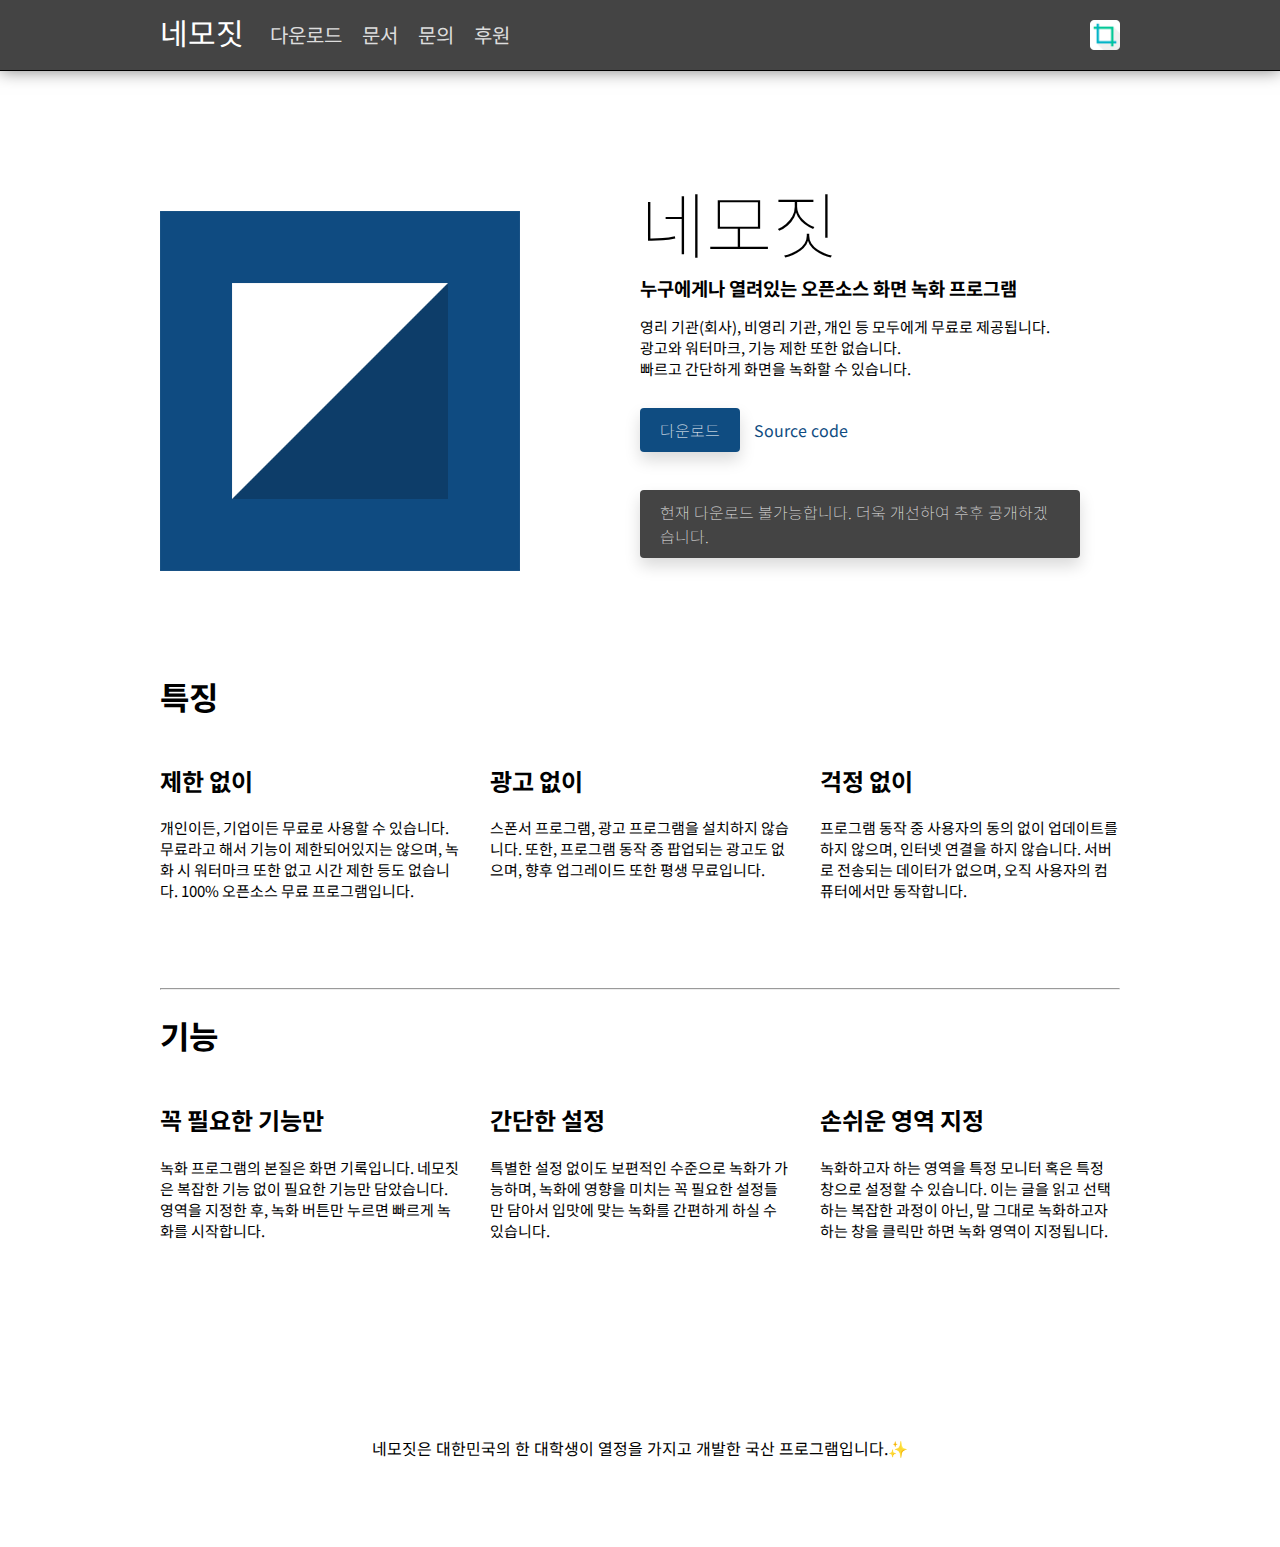
<file: index.html>
<!doctype html>
<html>

<head>
    <meta charset="UTF-8">
    <title>네모짓</title>
    <link rel="stylesheet" type="text/css" href="style.css">
    <link href="https://fonts.googleapis.com/css?family=Noto+Sans+KR:300&display=swap&subset=korean" rel="stylesheet">
    <meta name="viewport" content="width=device-width, initial-scale=1.0, user-scalable=no, maximum-scale=1.0, minimum-scale=1.0">

    <meta content="yes" name="apple-mobile-web-app-capable" />
    <meta content="minimum-scale=1.0, width=device-width, maximum-scale=1, user-scalable=no" name="viewport" />

    <link rel="shortcut icon" href="icon2.ico" type="image/x-icon">
    <link rel="icon" href="icon2.ico" type="image/x-icon">
    <link rel="apple-touch-icon-precomposed" href="icon2.ico" type="image/x-icon">


    <meta name="twitter:card" content="summary">

    <script type="application/ld+json">
        {
            "@context": "http://schema.org",
            "@type": "SoftwareApplication",
            "name": "네모짓",
            "image": "image.png",
            "url": "https://nemojit.github.io/",
            "author": {
                "@type": "Person",
                "name": "YUSA"
            },
            "applicationCategory": "screen recorder",
            "operatingSystem": "Windows 10",
            "requirements": ".NET Framework 4.7"
        }

    </script>

    <meta name="keywords" content="네모짓, 녹화 프로그램, 화면 녹화 프로그램, 스크린 녹화 프로그램">
    <meta name="description" content="네모짓: 누구에게나 열려있는 오픈소스 화면 녹화 프로그램">

    <meta property="og:locale" content="ko_KR">
    <meta property="og:type" content="website">
    <meta property="og:url" content="https://nemojit.github.io">
    <meta property="og:site_name" content="네모짓">
    <meta property="og:title" content="네모짓: 누구에게나 열려있는 오픈소스 화면 녹화 프로그램">
    <meta property="og:description" content="너무나 쉬운 화면 녹화 프로그램 '네모짓' 공식 사이트입니다.">
    <meta property="og:image" content="image.png">
    <meta property="og:image:width" content="250">
    <meta property="og:image:height" content="250">

    <script src="https://code.jquery.com/jquery-3.4.1.min.js"></script>
    <script type="text/javascript">
        $(document).ready(function() {
            $(".navbar .hidden").hide();
            $(".navbar .open").click(function(e) {
                $("ul", this).slideToggle(200);
            });
        });

    </script>
    <script type="text/javascript">
        $(function() {
            $(document).scroll(function(e) {
                $(".navbar .hidden").slideUp(200);
            });
        });

    </script>

    <meta name="google-site-verification" content="x1EiiElgThJKJhBb7NJFz5llu4RBOBnoAMewsVyi0Ak" />

    <!-- Global site tag (gtag.js) - Google Analytics -->
    <script async src="https://www.googletagmanager.com/gtag/js?id=UA-165840974-2"></script>
    <script>
        window.dataLayer = window.dataLayer || [];

        function gtag() {
            dataLayer.push(arguments);
        }
        gtag('js', new Date());
        gtag('config', 'UA-165840974-2');
    </script>
    
    <script data-ad-client="ca-pub-8300508428952123" async src="https://pagead2.googlesyndication.com/pagead/js/adsbygoogle.js"></script>
    
</head>

<body>
    <nav class="navbar">
        <div class="navContainer">
            <home><a href="https://nemojit.github.io">네모짓</a></home>
            <home class="other" style="float: right; margin-top: 5px;"><a href="https://tflow.co.kr" target="_blank"><img src="images/whitecapture.png" width="30px;"></a></home>
            <ul class="list">
                <li><a href="https://software.naver.com/software/summary.nhn?softwareId=GWS_003389" onclick="gtag('event', '네모짓', {'event_category': '다운로드'});">다운로드</a></li>
                <li class="open"><a href="javascript:">문서</a>
                    <ul class="hidden">
                        <li class="item"><a href="https://nemojit.github.io/documents">사용 설명</a></li>
                        <li class="item"><a href="https://nemojit.github.io/fix">문제 해결</a></li>
                        <li class="item"><a href="https://nemojit.github.io/faq">자주 묻는 질문</a></li>
                        <li class="item"><a href="https://nemojit.github.io/history">업데이트 내역</a></li>
                    </ul>
                </li>
                <li><a href="https://nemojit.github.io/contact">문의</a></li>
                <li><a href="https://nemojit.github.io/donate">후원</a></li>
            </ul>
        </div>
    </nav>
    <div class="container">
        <div class="picture">
            <img src="image.png" width="360" alt="네모짓 로고 이미지">
        </div>
        <div class="decription">
            <h1>네모짓</h1>
            <h3>누구에게나 열려있는 오픈소스 화면 녹화 프로그램</h3>
            <p>영리 기관(회사), 비영리 기관, 개인 등 모두에게 무료로 제공됩니다.<br>광고와 워터마크, 기능 제한 또한 없습니다.<br>빠르고 간단하게 화면을 녹화할 수 있습니다.</p>
            <br>
            <a href="https://software.naver.com/software/summary.nhn?softwareId=GWS_003389" class="btn" onclick="gtag('event', '네모짓', {'event_category': '다운로드'});">다운로드</a>
            <a style="background-color: #ffffff; color:#0F4C81;" href="https://github.com/korYUSA/Nemojit">Source code</a>
            <br>
            <br><br>
            <div class="check">현재 다운로드 불가능합니다. 더욱 개선하여 추후 공개하겠습니다.</div>
        </div>
        <p>&nbsp;</p>
        <p>&nbsp;</p>
        <div class="function">
            <p>&nbsp;</p>
            <h1>특징</h1>
            <br>
            <div class="row1col1">
                <h2>제한 없이</h2>
                <p>개인이든, 기업이든 무료로 사용할 수 있습니다. 무료라고 해서 기능이 제한되어있지는 않으며, 녹화 시 워터마크 또한 없고 시간 제한 등도 없습니다. 100% 오픈소스 무료 프로그램입니다.</p>
            </div>
            <div class="row1col2">
                <h2>광고 없이</h2>
                <p>스폰서 프로그램, 광고 프로그램을 설치하지 않습니다. 또한, 프로그램 동작 중 팝업되는 광고도 없으며, 향후 업그레이드 또한 평생 무료입니다.</p>
            </div>
            <div class="row1col3">
                <h2>걱정 없이</h2>
                <p>프로그램 동작 중 사용자의 동의 없이 업데이트를 하지 않으며, 인터넷 연결을 하지 않습니다. 서버로 전송되는 데이터가 없으며, 오직 사용자의 컴퓨터에서만 동작합니다.</p>
            </div>
            <p>&nbsp;</p>
            <p>&nbsp;</p>
            <hr>
            <h1>기능</h1>
            <br>
            <div class="row1col1">
                <h2>꼭 필요한 기능만</h2>
                <p>녹화 프로그램의 본질은 화면 기록입니다. 네모짓은 복잡한 기능 없이 필요한 기능만 담았습니다. 영역을 지정한 후, 녹화 버튼만 누르면 빠르게 녹화를 시작합니다.</p>
            </div>
            <div class="row1col2">
                <h2>간단한 설정</h2>
                <p>특별한 설정 없이도 보편적인 수준으로 녹화가 가능하며, 녹화에 영향을 미치는 꼭 필요한 설정들만 담아서 입맛에 맞는 녹화를 간편하게 하실 수 있습니다.</p>
            </div>
            <div class="row1col3">
                <h2>손쉬운 영역 지정</h2>
                <p>녹화하고자 하는 영역을 특정 모니터 혹은 특정 창으로 설정할 수 있습니다. 이는 글을 읽고 선택하는 복잡한 과정이 아닌, 말 그대로 녹화하고자 하는 창을 클릭만 하면 녹화 영역이 지정됩니다. </p>
            </div>
        </div>
        <p>&nbsp;</p>
        <p>&nbsp;</p>
        <p>&nbsp;</p>
        <p>&nbsp;</p>
        <p>&nbsp;</p>
        <div style="width:100%; text-align: center">
            네모짓은 대한민국의 한 대학생이 열정을 가지고 개발한 국산 프로그램입니다.✨
        </div>
        <p>&nbsp;</p>
        <p>&nbsp;</p>
    </div>
</body>

</html>
</file>
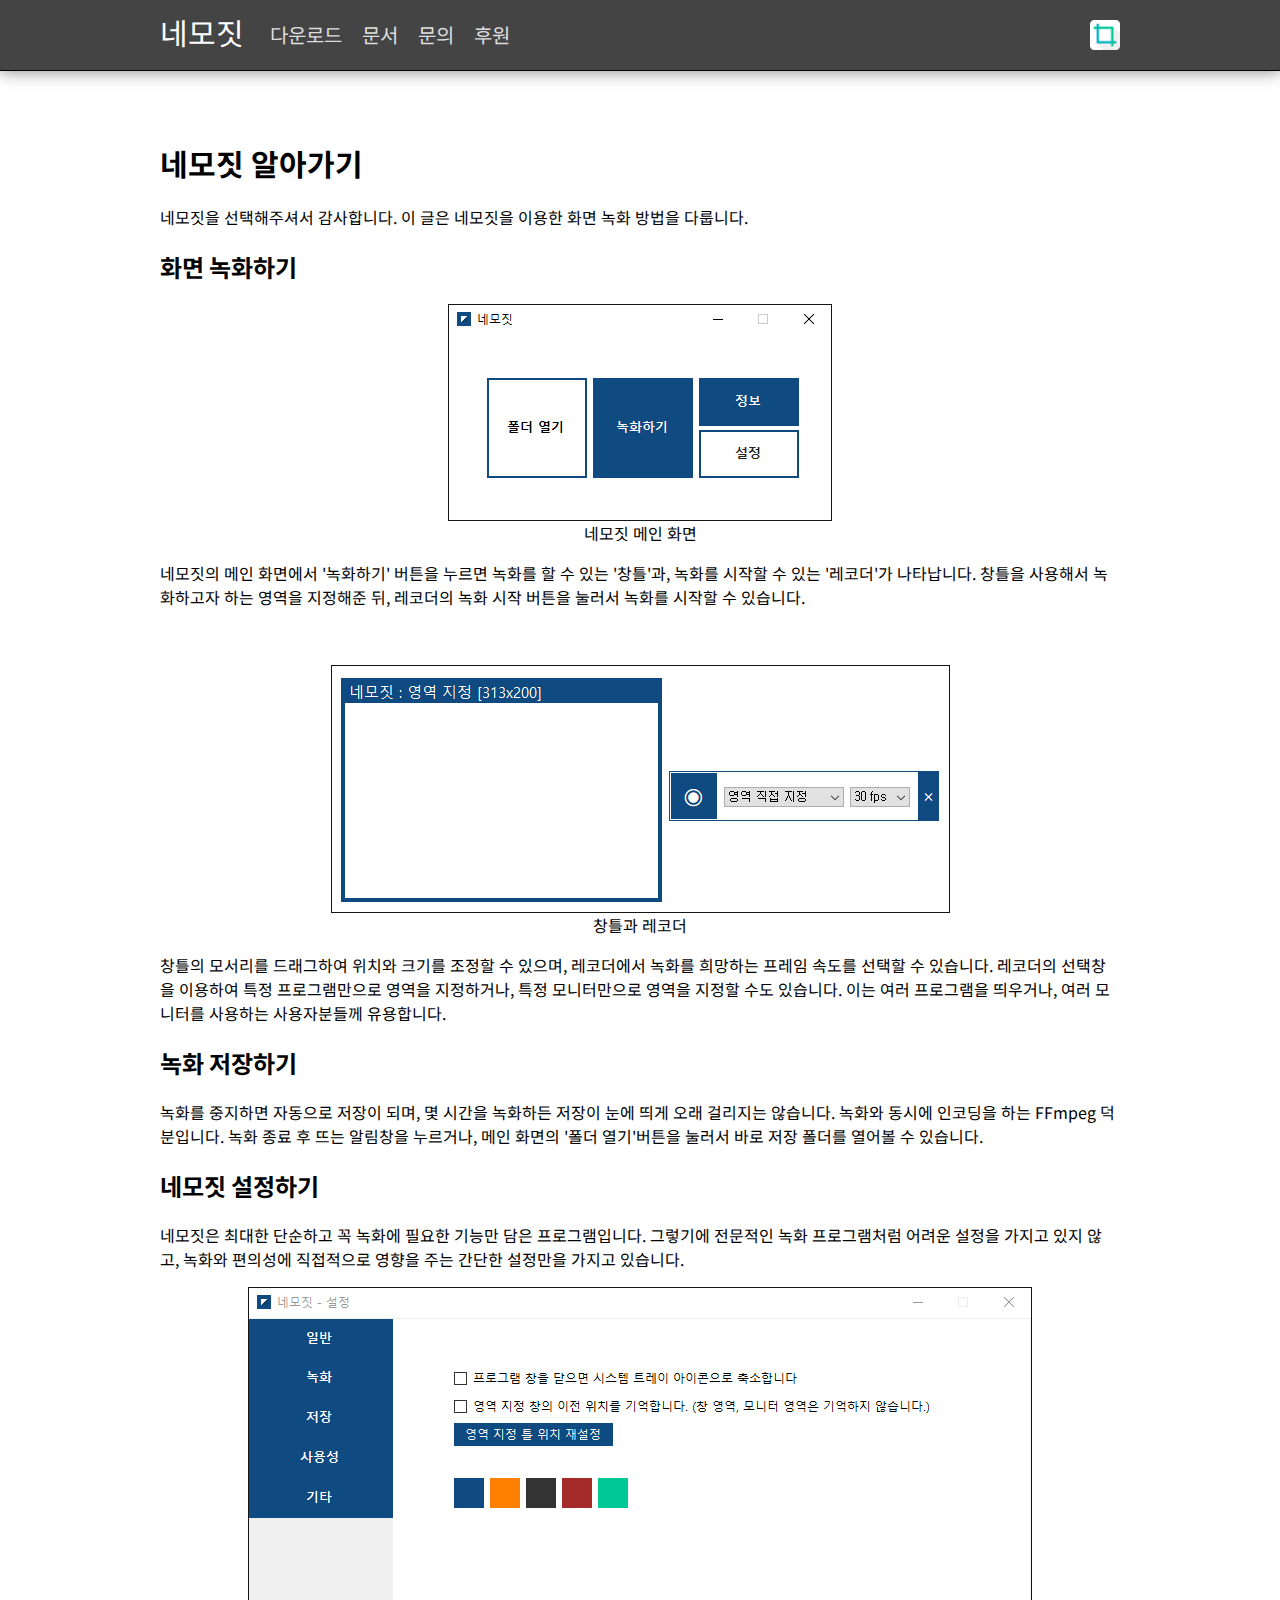
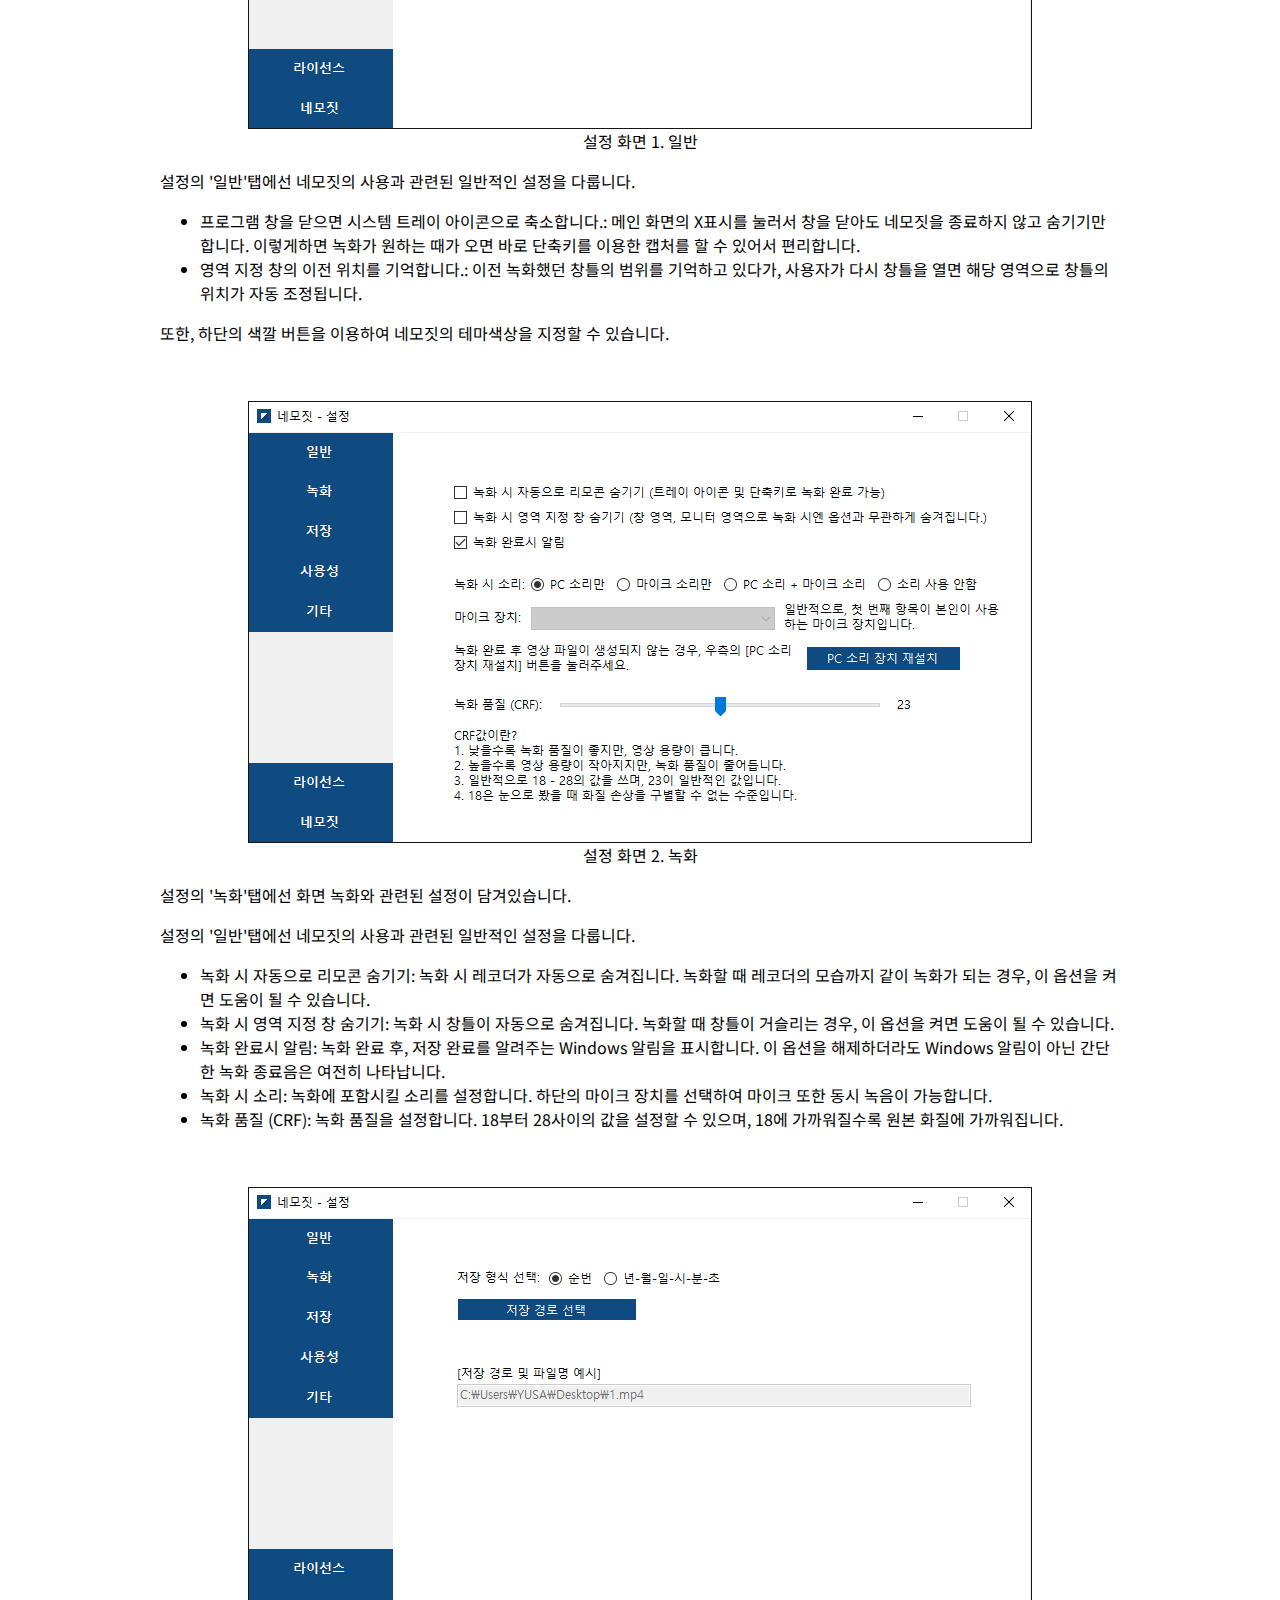
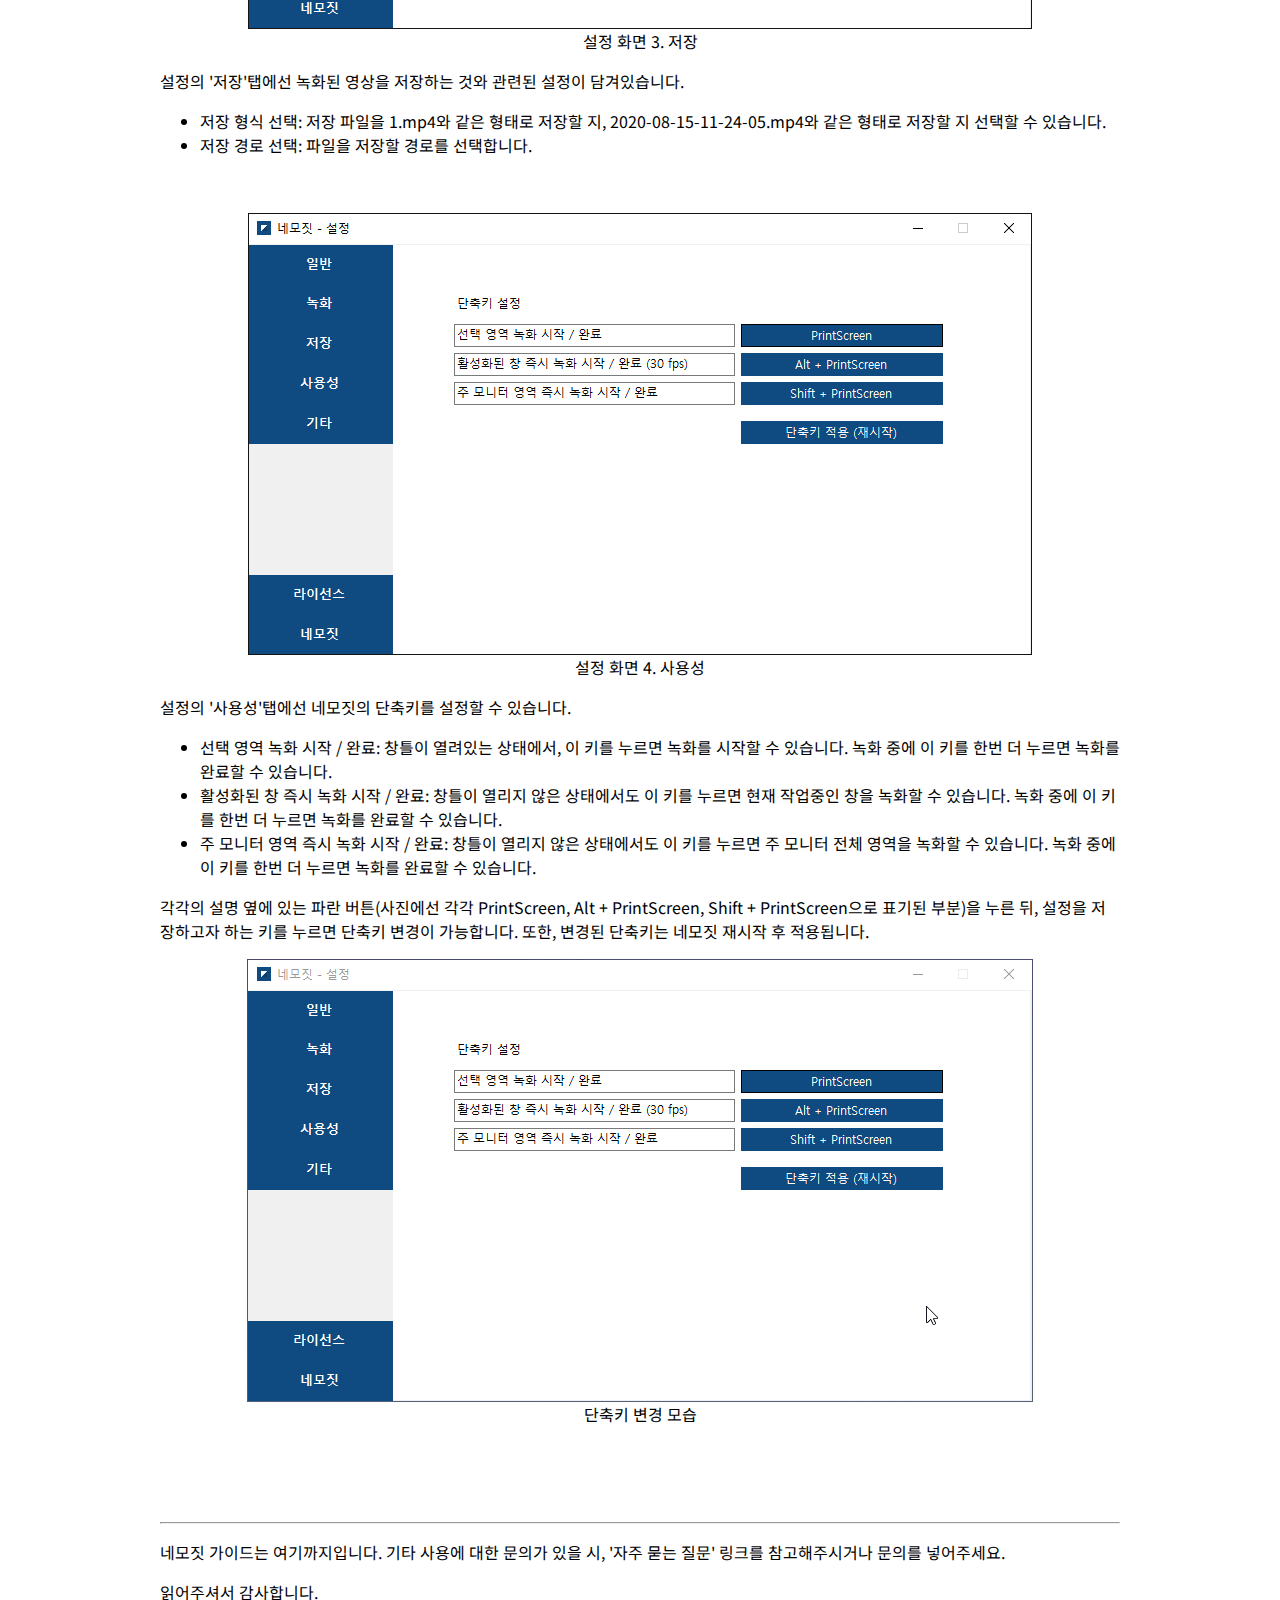
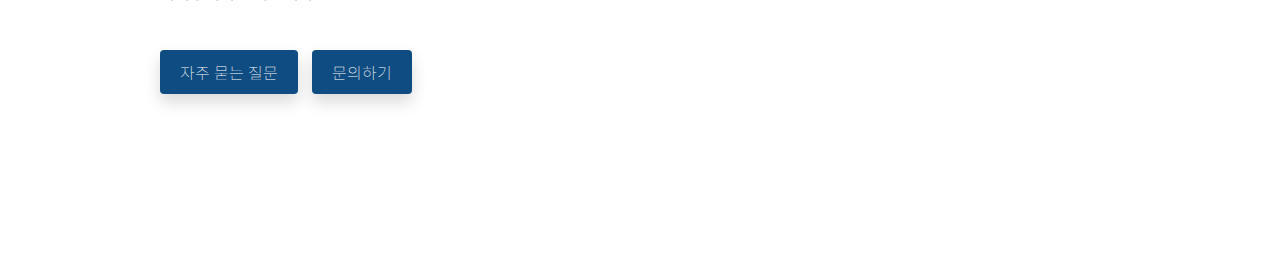
<file: documents.html>
<!doctype html>
<html>

<head>
    <meta charset="UTF-8">
    <title>네모짓</title>
    <link rel="stylesheet" type="text/css" href="style.css">
    <link href="https://fonts.googleapis.com/css?family=Noto+Sans+KR:300&display=swap&subset=korean" rel="stylesheet">
    <meta name="viewport" content="width=device-width, initial-scale=1.0, user-scalable=no, maximum-scale=1.0, minimum-scale=1.0">

    <meta content="yes" name="apple-mobile-web-app-capable" />
    <meta content="minimum-scale=1.0, width=device-width, maximum-scale=1, user-scalable=no" name="viewport" />

    <link rel="shortcut icon" href="icon2.ico" type="image/x-icon">
    <link rel="icon" href="icon2.ico" type="image/x-icon">
    <link rel="apple-touch-icon-precomposed" href="icon2.ico" type="image/x-icon">


    <meta name="twitter:card" content="summary">

    <script type="application/ld+json">
        {
            "@context": "http://schema.org",
            "@type": "SoftwareApplication",
            "name": "네모짓",
            "image": "image.png",
            "url": "https://nemojit.github.io/",
            "author": {
                "@type": "Person",
                "name": "YUSA"
            },
            "applicationCategory": "screen recorder",
            "operatingSystem": "Windows 10",
            "requirements": ".NET Framework 4.7"
        }
    </script>

    <meta name="keywords" content="네모짓, 녹화 프로그램, 화면 녹화 프로그램, 스크린 녹화 프로그램">
    <meta name="description" content="네모짓: 누구에게나 열려있는 오픈소스 화면 녹화 프로그램">

    <meta property="og:locale" content="ko_KR">
    <meta property="og:type" content="website">
    <meta property="og:url" content="https://nemojit.github.io">
    <meta property="og:site_name" content="네모짓">
    <meta property="og:title" content="네모짓: 누구에게나 열려있는 오픈소스 화면 녹화 프로그램">
    <meta property="og:description" content="너무나 쉬운 화면 녹화 프로그램 '네모짓' 공식 사이트입니다.">
    <meta property="og:image" content="image.png">
    <meta property="og:image:width" content="250">
    <meta property="og:image:height" content="250">

    <script src="https://code.jquery.com/jquery-3.4.1.min.js"></script>
    <script type="text/javascript">
        $(document).ready(function() {
            $(".navbar .hidden").hide();
            $(".navbar .open").click(function(e) {
                $("ul", this).slideToggle(200);
            });
        });
    </script>
    <script type="text/javascript">
        $(function() {
            $(document).scroll(function(e) {
                $(".navbar .hidden").slideUp(200);
            });
        });
    </script>

    <!-- Global site tag (gtag.js) - Google Analytics -->
    <script async src="https://www.googletagmanager.com/gtag/js?id=UA-165840974-2"></script>
    <script>
        window.dataLayer = window.dataLayer || [];

        function gtag() {
            dataLayer.push(arguments);
        }
        gtag('js', new Date());
        gtag('config', 'UA-165840974-2');
    </script>

    <script data-ad-client="ca-pub-8300508428952123" async src="https://pagead2.googlesyndication.com/pagead/js/adsbygoogle.js"></script>

</head>

<body>
    <nav class="navbar">
        <div class="navContainer">
            <home><a href="https://nemojit.github.io">네모짓</a></home>
            <home class="other" style="float: right; margin-top: 5px;"><a href="https://tflow.co.kr" target="_blank"><img src="images/whitecapture.png" width="30px;"></a></home>
            <ul class="list">
                <li><a href="https://software.naver.com/software/summary.nhn?softwareId=GWS_003389" onclick="gtag('event', '네모짓', {'event_category': '다운로드'});">다운로드</a></li>
                <li class="open"><a href="javascript:">문서</a>
                    <ul class="hidden">
                        <li class="item"><a href="https://nemojit.github.io/documents">사용 설명</a></li>
                        <li class="item"><a href="https://nemojit.github.io/fix">문제 해결</a></li>
                        <li class="item"><a href="https://nemojit.github.io/faq">자주 묻는 질문</a></li>
                        <li class="item"><a href="https://nemojit.github.io/history">업데이트 내역</a></li>
                    </ul>
                </li>
                <li><a href="https://nemojit.github.io/contact">문의</a></li>
                <li><a href="https://nemojit.github.io/donate">후원</a></li>
            </ul>
        </div>
    </nav>
    <article>
        <div class="docs">

            <h1 style="font-size: 30px;">네모짓 알아가기</h1>
            
            
            <script async src="https://pagead2.googlesyndication.com/pagead/js/adsbygoogle.js"></script>
            <!-- 네모짓_반응형_1 -->
            <ins class="adsbygoogle" style="display:block" data-ad-client="ca-pub-8300508428952123" data-ad-slot="7000561078" data-ad-format="horizontal" data-full-width-responsive="true"></ins>
            <script>
                (adsbygoogle = window.adsbygoogle || []).push({});
            </script>
            
            네모짓을 선택해주셔서 감사합니다. 이 글은 네모짓을 이용한 화면 녹화 방법을 다룹니다.
            <h2>화면 녹화하기</h2>
            <img src="images/Main.png" align="center" style="display: block; margin: 0px auto;">

            <p style="text-align: center;margin-top: 0px;">네모짓 메인 화면</p>
            <p>네모짓의 메인 화면에서 '녹화하기' 버튼을 누르면 녹화를 할 수 있는 '창틀'과, 녹화를 시작할 수 있는 '레코더'가 나타납니다. 창틀을 사용해서 녹화하고자 하는 영역을 지정해준 뒤, 레코더의 녹화 시작 버튼을 눌러서 녹화를 시작할 수 있습니다.</p>
            <p>&nbsp;</p>
            <img src="images/Area&Recorder.png" align="center" style="display: block; margin: 0px auto;">
            <p style="text-align: center;margin-top: 0px;">창틀과 레코더</p>
            <p>창틀의 모서리를 드래그하여 위치와 크기를 조정할 수 있으며, 레코더에서 녹화를 희망하는 프레임 속도를 선택할 수 있습니다. 레코더의 선택창을 이용하여 특정 프로그램만으로 영역을 지정하거나, 특정 모니터만으로 영역을 지정할 수도 있습니다. 이는 여러 프로그램을 띄우거나, 여러 모니터를 사용하는 사용자분들께 유용합니다.</p>
            <h2>녹화 저장하기</h2>
            <p>녹화를 중지하면 자동으로 저장이 되며, 몇 시간을 녹화하든 저장이 눈에 띄게 오래 걸리지는 않습니다. 녹화와 동시에 인코딩을 하는 FFmpeg 덕분입니다. 녹화 종료 후 뜨는 알림창을 누르거나, 메인 화면의 '폴더 열기'버튼을 눌러서 바로 저장 폴더를 열어볼 수 있습니다.</p>
            <h2>네모짓 설정하기</h2>
            <p>네모짓은 최대한 단순하고 꼭 녹화에 필요한 기능만 담은 프로그램입니다. 그렇기에 전문적인 녹화 프로그램처럼 어려운 설정을 가지고 있지 않고, 녹화와 편의성에 직접적으로 영향을 주는 간단한 설정만을 가지고 있습니다.</p>
            <img src="images/Option-General.png" align="center" style="display: block; margin: 0px auto;">
            <p style="text-align: center;margin-top: 0px;">설정 화면 1. 일반</p>
            <p>설정의 '일반'탭에선 네모짓의 사용과 관련된 일반적인 설정을 다룹니다.</p>
            <ul>
                <li>프로그램 창을 닫으면 시스템 트레이 아이콘으로 축소합니다.: 메인 화면의 X표시를 눌러서 창을 닫아도 네모짓을 종료하지 않고 숨기기만 합니다. 이렇게하면 녹화가 원하는 때가 오면 바로 단축키를 이용한 캡처를 할 수 있어서 편리합니다.</li>
                <li>영역 지정 창의 이전 위치를 기억합니다.: 이전 녹화했던 창틀의 범위를 기억하고 있다가, 사용자가 다시 창틀을 열면 해당 영역으로 창틀의 위치가 자동 조정됩니다.</li>
            </ul>
            <p>또한, 하단의 색깔 버튼을 이용하여 네모짓의 테마색상을 지정할 수 있습니다.</p>
            <p>&nbsp;</p>
            <img src="images/Option-Record.png" align="center" style="display: block; margin: 0px auto;">
            <p style="text-align: center;margin-top: 0px;">설정 화면 2. 녹화</p>
            <p>설정의 '녹화'탭에선 화면 녹화와 관련된 설정이 담겨있습니다.</p>
            <p>설정의 '일반'탭에선 네모짓의 사용과 관련된 일반적인 설정을 다룹니다.</p>
            <ul>
                <li>녹화 시 자동으로 리모콘 숨기기: 녹화 시 레코더가 자동으로 숨겨집니다. 녹화할 때 레코더의 모습까지 같이 녹화가 되는 경우, 이 옵션을 켜면 도움이 될 수 있습니다.</li>
                <li>녹화 시 영역 지정 창 숨기기: 녹화 시 창틀이 자동으로 숨겨집니다. 녹화할 때 창틀이 거슬리는 경우, 이 옵션을 켜면 도움이 될 수 있습니다.</li>
                <li>녹화 완료시 알림: 녹화 완료 후, 저장 완료를 알려주는 Windows 알림을 표시합니다. 이 옵션을 해제하더라도 Windows 알림이 아닌 간단한 녹화 종료음은 여전히 나타납니다.</li>
                <li>녹화 시 소리: 녹화에 포함시킬 소리를 설정합니다. 하단의 마이크 장치를 선택하여 마이크 또한 동시 녹음이 가능합니다.</li>
                <li>녹화 품질 (CRF): 녹화 품질을 설정합니다. 18부터 28사이의 값을 설정할 수 있으며, 18에 가까워질수록 원본 화질에 가까워집니다.</li>
            </ul>
            <p>&nbsp;</p>
            <img src="images/Option-Save.png" align="center" style="display: block; margin: 0px auto;">
            <p style="text-align: center;margin-top: 0px;">설정 화면 3. 저장</p>
            <p>설정의 '저장'탭에선 녹화된 영상을 저장하는 것와 관련된 설정이 담겨있습니다.</p>
            <ul>
                <li>저장 형식 선택: 저장 파일을 1.mp4와 같은 형태로 저장할 지, 2020-08-15-11-24-05.mp4와 같은 형태로 저장할 지 선택할 수 있습니다.</li>
                <li>저장 경로 선택: 파일을 저장할 경로를 선택합니다.</li>
            </ul>
            <p>&nbsp;</p>
            <img src="images/Option-Shortcut.png" align="center" style="display: block; margin: 0px auto;">
            <p style="text-align: center;margin-top: 0px;">설정 화면 4. 사용성</p>
            <p>설정의 '사용성'탭에선 네모짓의 단축키를 설정할 수 있습니다.</p>
            <ul>
                <li>선택 영역 녹화 시작 / 완료: 창틀이 열려있는 상태에서, 이 키를 누르면 녹화를 시작할 수 있습니다. 녹화 중에 이 키를 한번 더 누르면 녹화를 완료할 수 있습니다.</li>
                <li>활성화된 창 즉시 녹화 시작 / 완료: 창틀이 열리지 않은 상태에서도 이 키를 누르면 현재 작업중인 창을 녹화할 수 있습니다. 녹화 중에 이 키를 한번 더 누르면 녹화를 완료할 수 있습니다.</li>
                <li>주 모니터 영역 즉시 녹화 시작 / 완료: 창틀이 열리지 않은 상태에서도 이 키를 누르면 주 모니터 전체 영역을 녹화할 수 있습니다. 녹화 중에 이 키를 한번 더 누르면 녹화를 완료할 수 있습니다.</li>
            </ul>
            <p>각각의 설명 옆에 있는 파란 버튼(사진에선 각각 PrintScreen, Alt + PrintScreen, Shift + PrintScreen으로 표기된 부분)을 누른 뒤, 설정을 저장하고자 하는 키를 누르면 단축키 변경이 가능합니다. 또한, 변경된 단축키는 네모짓 재시작 후 적용됩니다.</p>
            <img src="images/ChangeShortcut.gif" align="center" style="display: block; margin: 0px auto;">
            <p style="text-align: center;margin-top: 0px;">단축키 변경 모습</p>
            <p>&nbsp;</p>
            <p>&nbsp;</p>
            <hr>
            <p>네모짓 가이드는 여기까지입니다. 기타 사용에 대한 문의가 있을 시, '자주 묻는 질문' 링크를 참고해주시거나 문의를 넣어주세요.</p>
            <p>읽어주셔서 감사합니다.</p>
            <p>&nbsp;</p>
            <a href="https://nemojit.github.io/faq" class="btn">자주 묻는 질문</a>
            <a href="https://nemojit.github.io/contact" class="btn">문의하기</a>
            <p>&nbsp;</p>
            <p>&nbsp;</p>
            <script async src="https://pagead2.googlesyndication.com/pagead/js/adsbygoogle.js"></script>
            <!-- 네모짓_반응형_1 -->
            <ins class="adsbygoogle"
            style="display:block"
            data-ad-client="ca-pub-8300508428952123"
            data-ad-slot="7000561078"
            data-ad-format="auto"
            data-full-width-responsive="true"></ins>
            <script>
            (adsbygoogle = window.adsbygoogle || []).push({});
            </script>
        </div>
    </article>
</body></html>
</file>
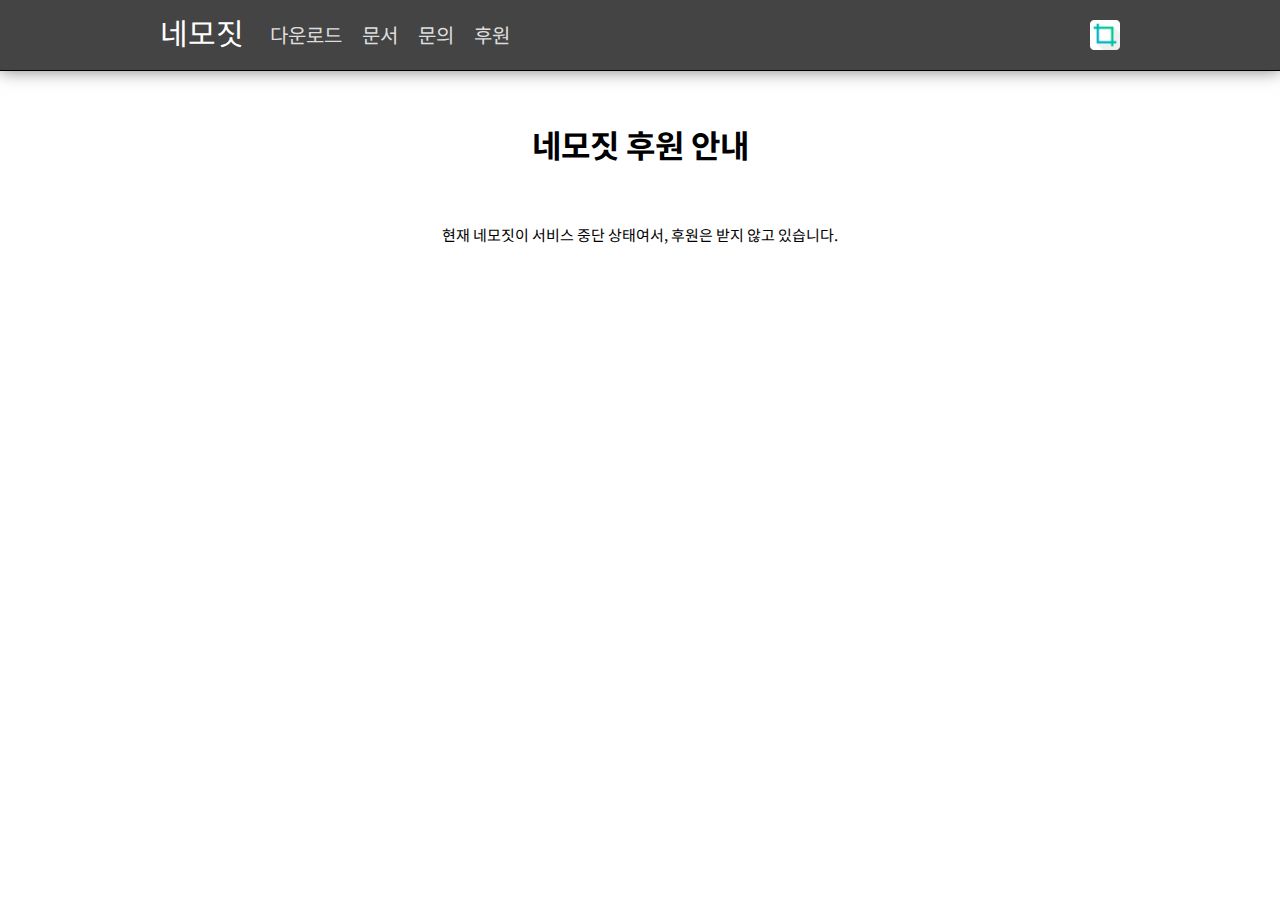
<file: donate.html>
<!doctype html>
<html>

<head>
    <meta charset="UTF-8">
    <title>네모짓</title>
    <link rel="stylesheet" type="text/css" href="style.css">
    <link href="https://fonts.googleapis.com/css?family=Noto+Sans+KR:300&display=swap&subset=korean" rel="stylesheet">
    <meta name="viewport" content="width=device-width, initial-scale=1.0, user-scalable=no, maximum-scale=1.0, minimum-scale=1.0">

    <meta content="yes" name="apple-mobile-web-app-capable" />
    <meta content="minimum-scale=1.0, width=device-width, maximum-scale=1, user-scalable=no" name="viewport" />

    <link rel="shortcut icon" href="icon2.ico" type="image/x-icon">
    <link rel="icon" href="icon2.ico" type="image/x-icon">
    <link rel="apple-touch-icon-precomposed" href="icon2.ico" type="image/x-icon">


    <meta name="twitter:card" content="summary">

    <script type="application/ld+json">
        {
            "@context": "http://schema.org",
            "@type": "SoftwareApplication",
            "name": "네모짓",
            "image": "image.png",
            "url": "https://nemojit.github.io/",
            "author": {
                "@type": "Person",
                "name": "YUSA"
            },
            "applicationCategory": "screen recorder",
            "operatingSystem": "Windows 10",
            "requirements": ".NET Framework 4.7"
        }

    </script>

    <meta name="keywords" content="네모짓, 녹화 프로그램, 화면 녹화 프로그램, 스크린 녹화 프로그램">
    <meta name="description" content="네모짓: 누구에게나 열려있는 오픈소스 화면 녹화 프로그램">

    <meta property="og:locale" content="ko_KR">
    <meta property="og:type" content="website">
    <meta property="og:url" content="https://nemojit.github.io">
    <meta property="og:site_name" content="네모짓">
    <meta property="og:title" content="네모짓: 누구에게나 열려있는 오픈소스 화면 녹화 프로그램">
    <meta property="og:description" content="너무나 쉬운 화면 녹화 프로그램 '네모짓' 공식 사이트입니다.">
    <meta property="og:image" content="image.png">
    <meta property="og:image:width" content="250">
    <meta property="og:image:height" content="250">

    <script src="https://code.jquery.com/jquery-3.4.1.min.js"></script>
    <script type="text/javascript">
        $(document).ready(function() {
            $(".navbar .hidden").hide();
            $(".navbar .open").click(function(e) {
                $("ul", this).slideToggle(200);
            });
        });

    </script>
    <script type="text/javascript">
        $(function() {
            $(document).scroll(function(e) {
                $(".navbar .hidden").slideUp(200);
            });
        });

    </script>
    
    <!-- Global site tag (gtag.js) - Google Analytics -->
    <script async src="https://www.googletagmanager.com/gtag/js?id=UA-165840974-2"></script>
    <script>
        window.dataLayer = window.dataLayer || [];

        function gtag() {
            dataLayer.push(arguments);
        }
        gtag('js', new Date());
        gtag('config', 'UA-165840974-2');
    </script>
    <script data-ad-client="ca-pub-8300508428952123" async src="https://pagead2.googlesyndication.com/pagead/js/adsbygoogle.js"></script>
</head>

<body>
    <nav class="navbar">
        <div class="navContainer">
            <home><a href="https://nemojit.github.io">네모짓</a></home>
            <home class="other" style="float: right; margin-top: 5px;"><a href="https://tflow.co.kr" target="_blank"><img src="images/whitecapture.png" width="30px;"></a></home>
            <ul class="list">
                <li><a href="https://software.naver.com/software/summary.nhn?softwareId=GWS_003389" onclick="gtag('event', '네모짓', {'event_category': '다운로드'});">다운로드</a></li>
                <li class="open"><a href="javascript:">문서</a>
                    <ul class="hidden">
                        <li class="item"><a href="https://nemojit.github.io/documents">사용 설명</a></li>
                        <li class="item"><a href="https://nemojit.github.io/fix">문제 해결</a></li>
                        <li class="item"><a href="https://nemojit.github.io/faq">자주 묻는 질문</a></li>
                        <li class="item"><a href="https://nemojit.github.io/history">업데이트 내역</a></li>
                    </ul>
                </li>
                <li><a href="https://nemojit.github.io/contact">문의</a></li>
                <li><a href="https://nemojit.github.io/donate">후원</a></li>
            </ul>
        </div>
    </nav>
    <div class="container">

        <h1 style="text-align: center;">네모짓 후원 안내</h1>
        <p>&nbsp;</p>
        <p style="text-align: center;">현재 네모짓이 서비스 중단 상태여서, 후원은 받지 않고 있습니다.</p>
    </div>
</body>

</html>
</file>
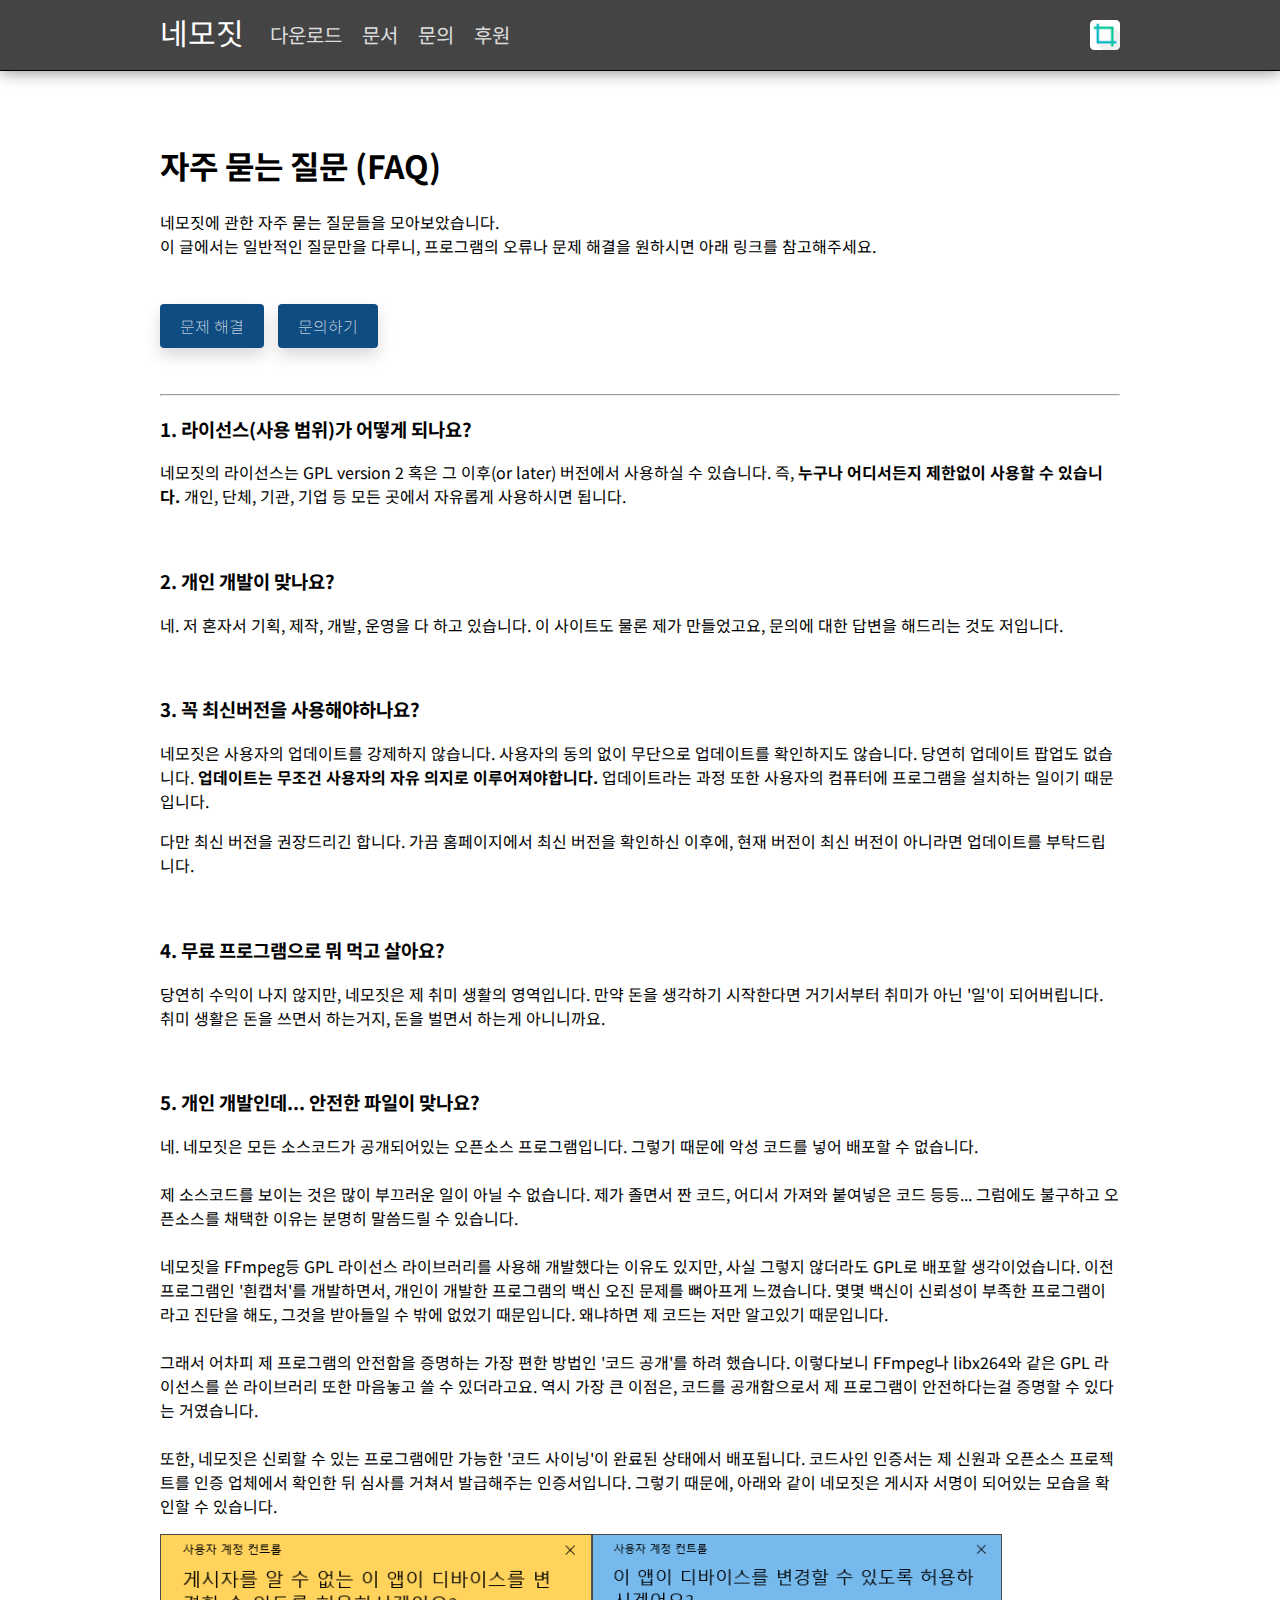
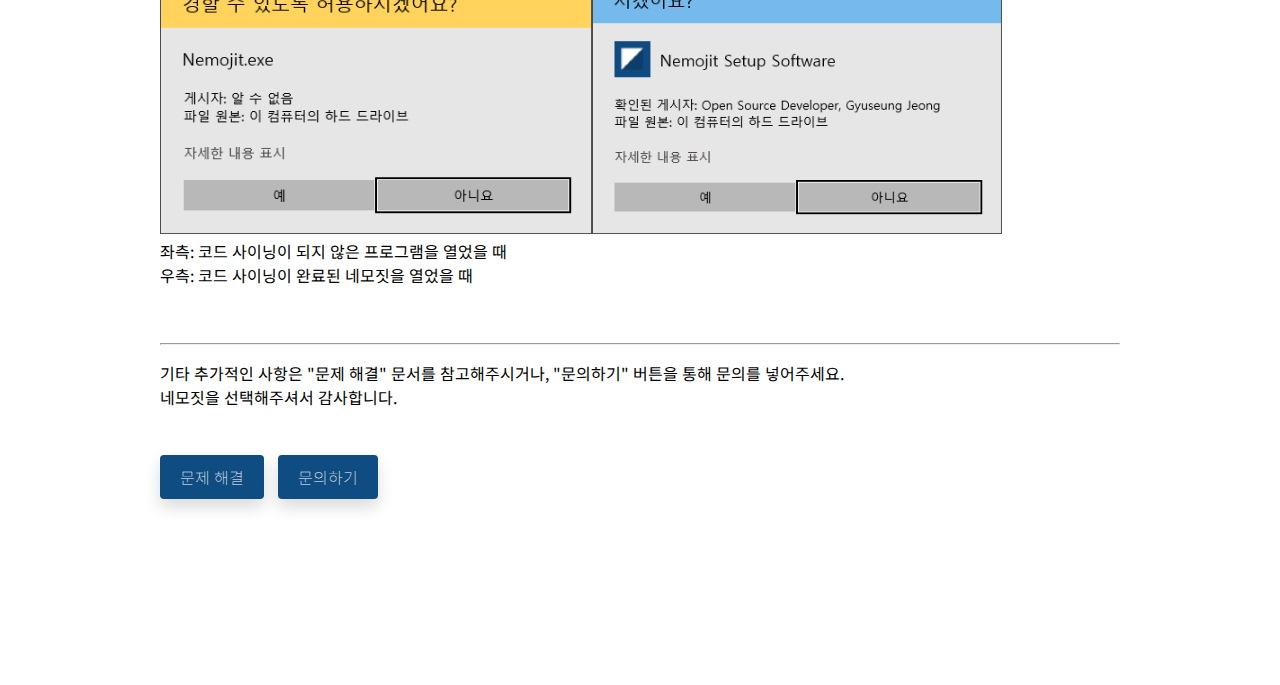
<file: faq.html>
<!doctype html>
<html>

<head>
    <meta charset="UTF-8">
    <title>네모짓</title>
    <link rel="stylesheet" type="text/css" href="style.css">
    <link href="https://fonts.googleapis.com/css?family=Noto+Sans+KR:300&display=swap&subset=korean" rel="stylesheet">
    <meta name="viewport" content="width=device-width, initial-scale=1.0, user-scalable=no, maximum-scale=1.0, minimum-scale=1.0">

    <meta content="yes" name="apple-mobile-web-app-capable" />
    <meta content="minimum-scale=1.0, width=device-width, maximum-scale=1, user-scalable=no" name="viewport" />

    <link rel="shortcut icon" href="icon2.ico" type="image/x-icon">
    <link rel="icon" href="icon2.ico" type="image/x-icon">
    <link rel="apple-touch-icon-precomposed" href="icon2.ico" type="image/x-icon">


    <meta name="twitter:card" content="summary">

    <script type="application/ld+json">
        {
            "@context": "http://schema.org",
            "@type": "SoftwareApplication",
            "name": "네모짓",
            "image": "image.png",
            "url": "https://nemojit.github.io/",
            "author": {
                "@type": "Person",
                "name": "YUSA"
            },
            "applicationCategory": "screen recorder",
            "operatingSystem": "Windows 10",
            "requirements": ".NET Framework 4.7"
        }
    </script>

    <meta name="keywords" content="네모짓, 녹화 프로그램, 화면 녹화 프로그램, 스크린 녹화 프로그램">
    <meta name="description" content="네모짓: 누구에게나 열려있는 오픈소스 화면 녹화 프로그램">

    <meta property="og:locale" content="ko_KR">
    <meta property="og:type" content="website">
    <meta property="og:url" content="https://nemojit.github.io">
    <meta property="og:site_name" content="네모짓">
    <meta property="og:title" content="네모짓: 누구에게나 열려있는 오픈소스 화면 녹화 프로그램">
    <meta property="og:description" content="너무나 쉬운 화면 녹화 프로그램 '네모짓' 공식 사이트입니다.">
    <meta property="og:image" content="image.png">
    <meta property="og:image:width" content="250">
    <meta property="og:image:height" content="250">

    <script src="https://code.jquery.com/jquery-3.4.1.min.js"></script>
    <script type="text/javascript">
        $(document).ready(function() {
            $(".navbar .hidden").hide();
            $(".navbar .open").click(function(e) {
                $("ul", this).slideToggle(200);
            });
        });
    </script>
    <script type="text/javascript">
        $(function() {
            $(document).scroll(function(e) {
                $(".navbar .hidden").slideUp(200);
            });
        });
    </script>

    <!-- Global site tag (gtag.js) - Google Analytics -->
    <script async src="https://www.googletagmanager.com/gtag/js?id=UA-165840974-2"></script>
    <script>
        window.dataLayer = window.dataLayer || [];

        function gtag() {
            dataLayer.push(arguments);
        }
        gtag('js', new Date());
        gtag('config', 'UA-165840974-2');
    </script>

    <script data-ad-client="ca-pub-8300508428952123" async src="https://pagead2.googlesyndication.com/pagead/js/adsbygoogle.js"></script>


</head>

<body>
    <nav class="navbar">
        <div class="navContainer">
            <home><a href="https://nemojit.github.io">네모짓</a></home>
            <home class="other" style="float: right; margin-top: 5px;"><a href="https://tflow.co.kr" target="_blank"><img src="images/whitecapture.png" width="30px;"></a></home>
            <ul class="list">
                <li><a href="https://software.naver.com/software/summary.nhn?softwareId=GWS_003389" onclick="gtag('event', '네모짓', {'event_category': '다운로드'});">다운로드</a></li>
                <li class="open"><a href="javascript:">문서</a>
                    <ul class="hidden">
                        <li class="item"><a href="https://nemojit.github.io/documents">사용 설명</a></li>
                        <li class="item"><a href="https://nemojit.github.io/fix">문제 해결</a></li>
                        <li class="item"><a href="https://nemojit.github.io/faq">자주 묻는 질문</a></li>
                        <li class="item"><a href="https://nemojit.github.io/history">업데이트 내역</a></li>
                    </ul>
                </li>
                <li><a href="https://nemojit.github.io/contact">문의</a></li>
                <li><a href="https://nemojit.github.io/donate">후원</a></li>
            </ul>
        </div>
    </nav>
    <div class="docs">
        

        <h1>자주 묻는 질문 (FAQ)</h1>
        <script async src="https://pagead2.googlesyndication.com/pagead/js/adsbygoogle.js"></script>
        <!-- 네모짓_반응형_1 -->
        <ins class="adsbygoogle" style="display:block" data-ad-client="ca-pub-8300508428952123" data-ad-slot="7000561078" data-ad-format="horizontal" data-full-width-responsive="true"></ins>
        <script>
            (adsbygoogle = window.adsbygoogle || []).push({});
        </script>
        <p>네모짓에 관한 자주 묻는 질문들을 모아보았습니다.<br>이 글에서는 일반적인 질문만을 다루니, 프로그램의 오류나 문제 해결을 원하시면 아래 링크를 참고해주세요.</p>
        <p>&nbsp;</p>
        <a href="https://nemojit.github.io/fix" class="btn">문제 해결</a>
        <a href="https://nemojit.github.io/contact" class="btn">문의하기</a>
        <p>&nbsp;</p>
        <hr>
        <h3>1. 라이선스(사용 범위)가 어떻게 되나요?</h3>
        <p>네모짓의 라이선스는 GPL version 2 혹은 그 이후(or later) 버전에서 사용하실 수 있습니다. 즉, <strong>누구나 어디서든지 제한없이 사용할 수 있습니다.</strong> 개인, 단체, 기관, 기업 등 모든 곳에서 자유롭게 사용하시면 됩니다.</p>
        <p>&nbsp;</p>
        <h3>2. 개인 개발이 맞나요?</h3>
        <p>네. 저 혼자서 기획, 제작, 개발, 운영을 다 하고 있습니다. 이 사이트도 물론 제가 만들었고요, 문의에 대한 답변을 해드리는 것도 저입니다.</p>
        <p>&nbsp;</p>
        <h3>3. 꼭 최신버전을 사용해야하나요?</h3>
        <p>네모짓은 사용자의 업데이트를 강제하지 않습니다. 사용자의 동의 없이 무단으로 업데이트를 확인하지도 않습니다. 당연히 업데이트 팝업도 없습니다.<strong> 업데이트는 무조건 사용자의 자유 의지로 이루어져야합니다.</strong> 업데이트라는 과정 또한 사용자의 컴퓨터에 프로그램을 설치하는 일이기 때문입니다.</p>
        <p>다만 최신 버전을 권장드리긴 합니다. 가끔 홈페이지에서 최신 버전을 확인하신 이후에, 현재 버전이 최신 버전이 아니라면 업데이트를 부탁드립니다.</p>
        <p>&nbsp;</p>
        <h3>4. 무료 프로그램으로 뭐 먹고 살아요?</h3>
        <p>당연히 수익이 나지 않지만, 네모짓은 제 취미 생활의 영역입니다. 만약 돈을 생각하기 시작한다면 거기서부터 취미가 아닌 '일'이 되어버립니다.<br>취미 생활은 돈을 쓰면서 하는거지, 돈을 벌면서 하는게 아니니까요.</p>
        <p>&nbsp;</p>
        <h3>5. 개인 개발인데... 안전한 파일이 맞나요?</h3>
        <p>네. 네모짓은 모든 소스코드가 공개되어있는 오픈소스 프로그램입니다. 그렇기 때문에 악성 코드를 넣어 배포할 수 없습니다.<br><br>제 소스코드를 보이는 것은 많이 부끄러운 일이 아닐 수 없습니다. 제가 졸면서 짠 코드, 어디서 가져와 붙여넣은 코드 등등... 그럼에도 불구하고 오픈소스를 채택한 이유는 분명히 말씀드릴 수 있습니다.<br><br>네모짓을 FFmpeg등 GPL 라이선스 라이브러리를 사용해 개발했다는 이유도 있지만, 사실 그렇지 않더라도 GPL로 배포할 생각이었습니다. 이전 프로그램인 '흰캡처'를 개발하면서, 개인이 개발한 프로그램의 백신 오진 문제를 뼈아프게 느꼈습니다. 몇몇 백신이 신뢰성이 부족한 프로그램이라고 진단을 해도, 그것을 받아들일 수 밖에 없었기 때문입니다. 왜냐하면 제 코드는 저만 알고있기 때문입니다.<br><br>그래서 어차피 제 프로그램의 안전함을 증명하는 가장 편한 방법인 '코드 공개'를 하려 했습니다. 이렇다보니 FFmpeg나 libx264와 같은 GPL 라이선스를 쓴 라이브러리 또한 마음놓고 쓸 수 있더라고요. 역시 가장 큰 이점은, 코드를 공개함으로서 제 프로그램이 안전하다는걸 증명할 수 있다는 거였습니다.<br><br>또한, 네모짓은 신뢰할 수 있는 프로그램에만 가능한 '코드 사이닝'이 완료된 상태에서 배포됩니다. 코드사인 인증서는 제 신원과 오픈소스 프로젝트를 인증 업체에서 확인한 뒤 심사를 거쳐서 발급해주는 인증서입니다. 그렇기 때문에, 아래와 같이 네모짓은 게시자 서명이 되어있는 모습을 확인할 수 있습니다. </p>
        <img src="images/unsign.png" height="300px;"><img src="images/sign.png" height="300px;">
        <p style="margin-top: 0px;">좌측: 코드 사이닝이 되지 않은 프로그램을 열었을 때<br>우측: 코드 사이닝이 완료된 네모짓을 열었을 때</p>
        <p>&nbsp;</p>

        <hr>
        <p>기타 추가적인 사항은 "문제 해결" 문서를 참고해주시거나, "문의하기" 버튼을 통해 문의를 넣어주세요.<br>네모짓을 선택해주셔서 감사합니다.</p>
        <p>&nbsp;</p>
        <a href="https://nemojit.github.io/fix" class="btn">문제 해결</a>
        <a href="https://nemojit.github.io/contact" class="btn">문의하기</a>
        <p>&nbsp;</p>
        <p>&nbsp;</p>
        <script async src="https://pagead2.googlesyndication.com/pagead/js/adsbygoogle.js"></script>
        <!-- 네모짓_반응형_1 -->
        <ins class="adsbygoogle"
        style="display:block"
        data-ad-client="ca-pub-8300508428952123"
        data-ad-slot="7000561078"
        data-ad-format="auto"
        data-full-width-responsive="true"></ins>
        <script>
        (adsbygoogle = window.adsbygoogle || []).push({});
        </script>
    </div>
</body></html>
</file>
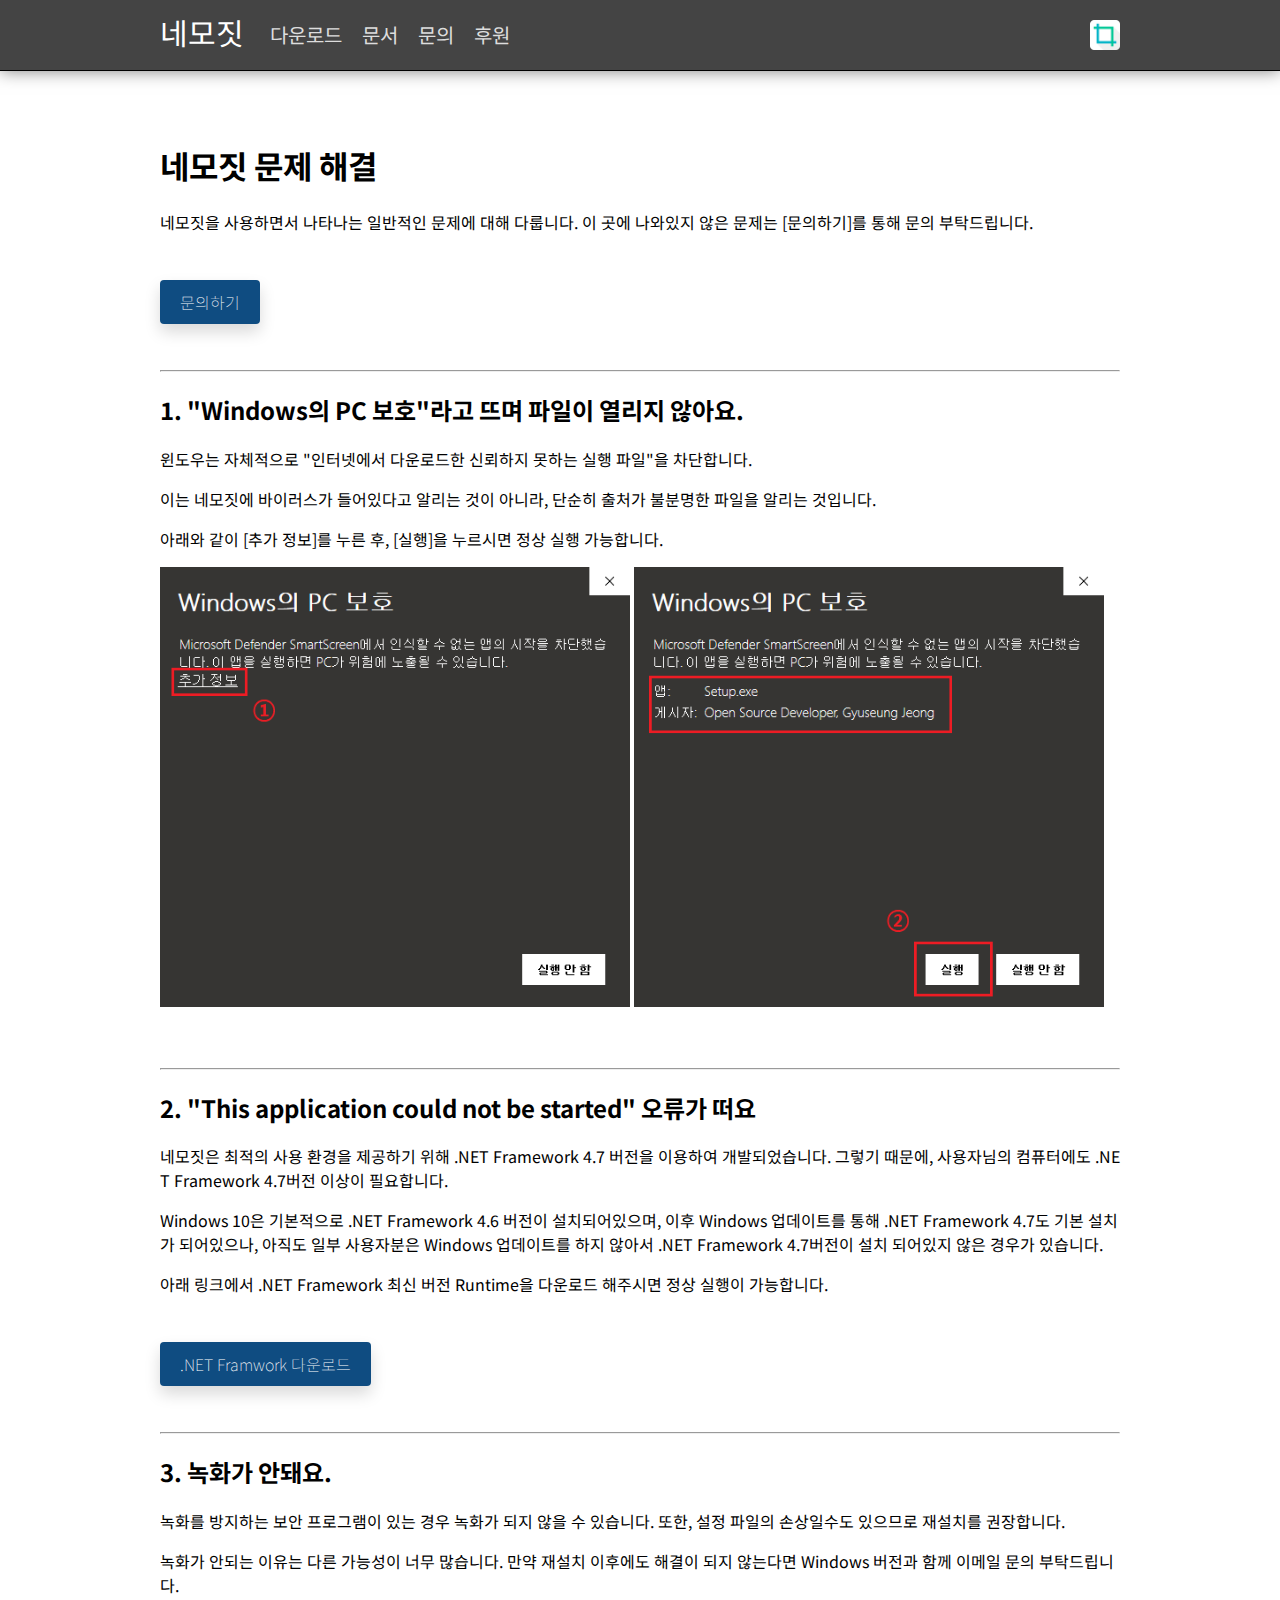
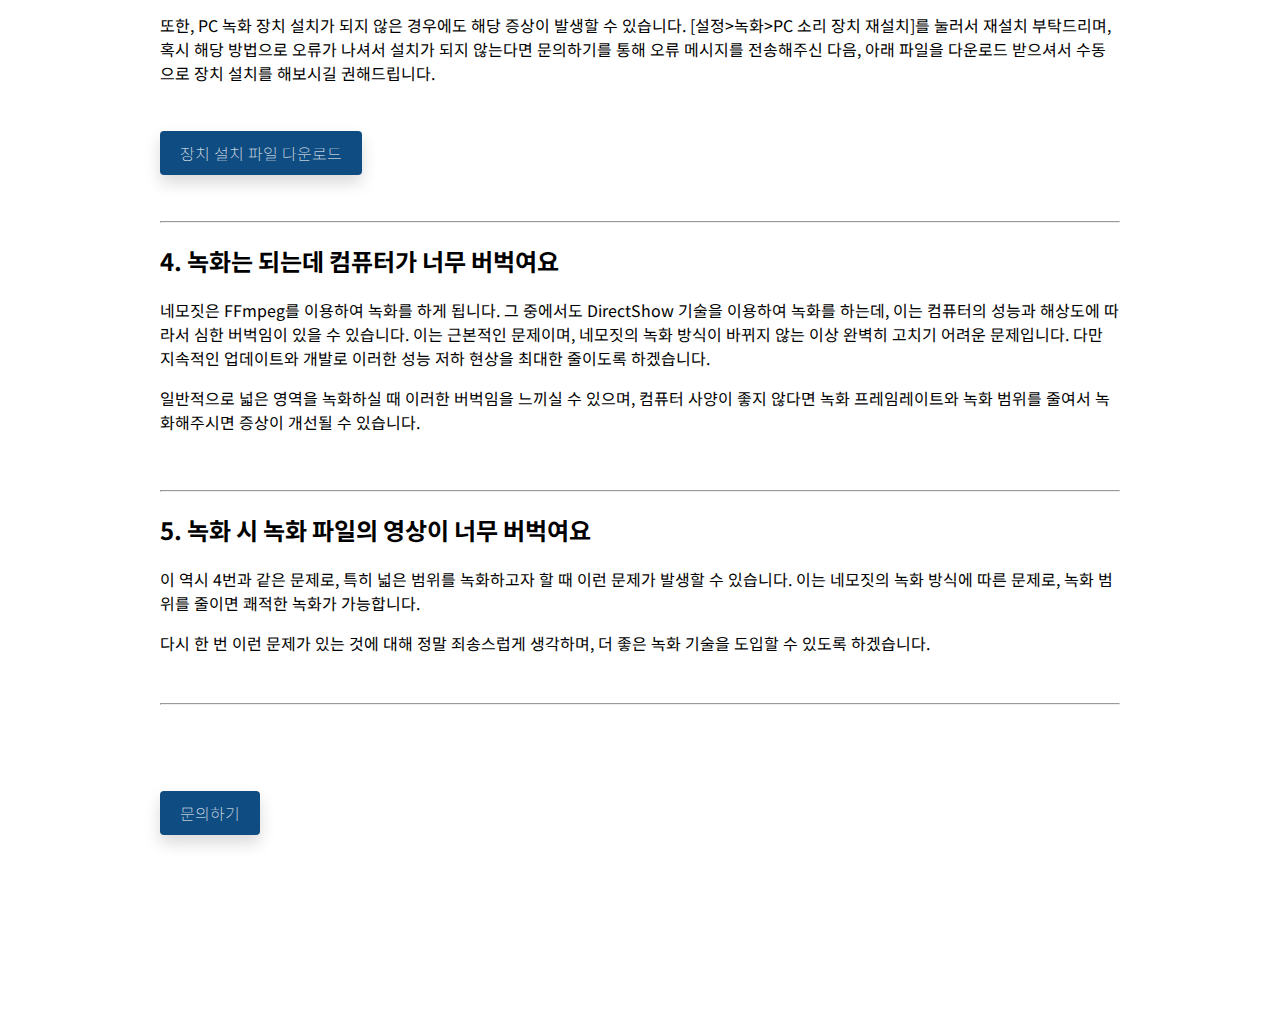
<file: fix.html>
<!doctype html>
<html>

<head>
    <meta charset="UTF-8">
    <title>네모짓</title>
    <link rel="stylesheet" type="text/css" href="style.css">
    <link href="https://fonts.googleapis.com/css?family=Noto+Sans+KR:300&display=swap&subset=korean" rel="stylesheet">
    <meta name="viewport" content="width=device-width, initial-scale=1.0, user-scalable=no, maximum-scale=1.0, minimum-scale=1.0">

    <meta content="yes" name="apple-mobile-web-app-capable" />
    <meta content="minimum-scale=1.0, width=device-width, maximum-scale=1, user-scalable=no" name="viewport" />

    <link rel="shortcut icon" href="icon2.ico" type="image/x-icon">
    <link rel="icon" href="icon2.ico" type="image/x-icon">
    <link rel="apple-touch-icon-precomposed" href="icon2.ico" type="image/x-icon">


    <meta name="twitter:card" content="summary">

    <script type="application/ld+json">
        {
            "@context": "http://schema.org",
            "@type": "SoftwareApplication",
            "name": "네모짓",
            "image": "image.png",
            "url": "https://nemojit.github.io/",
            "author": {
                "@type": "Person",
                "name": "YUSA"
            },
            "applicationCategory": "screen recorder",
            "operatingSystem": "Windows 10",
            "requirements": ".NET Framework 4.7"
        }

    </script>

    <meta name="keywords" content="네모짓, 녹화 프로그램, 화면 녹화 프로그램, 스크린 녹화 프로그램">
    <meta name="description" content="네모짓: 누구에게나 열려있는 오픈소스 화면 녹화 프로그램">

    <meta property="og:locale" content="ko_KR">
    <meta property="og:type" content="website">
    <meta property="og:url" content="https://nemojit.github.io">
    <meta property="og:site_name" content="네모짓">
    <meta property="og:title" content="네모짓: 누구에게나 열려있는 오픈소스 화면 녹화 프로그램">
    <meta property="og:description" content="너무나 쉬운 화면 녹화 프로그램 '네모짓' 공식 사이트입니다.">
    <meta property="og:image" content="image.png">
    <meta property="og:image:width" content="250">
    <meta property="og:image:height" content="250">

    <script src="https://code.jquery.com/jquery-3.4.1.min.js"></script>
    <script type="text/javascript">
        $(document).ready(function() {
            $(".navbar .hidden").hide();
            $(".navbar .open").click(function(e) {
                $("ul", this).slideToggle(200);
            });
        });

    </script>
    <script type="text/javascript">
        $(function() {
            $(document).scroll(function(e) {
                $(".navbar .hidden").slideUp(200);
            });
        });

    </script>
    
    <!-- Global site tag (gtag.js) - Google Analytics -->
    <script async src="https://www.googletagmanager.com/gtag/js?id=UA-165840974-2"></script>
    <script>
        window.dataLayer = window.dataLayer || [];

        function gtag() {
            dataLayer.push(arguments);
        }
        gtag('js', new Date());
        gtag('config', 'UA-165840974-2');
    </script>
    
    <script data-ad-client="ca-pub-8300508428952123" async src="https://pagead2.googlesyndication.com/pagead/js/adsbygoogle.js"></script>
    
    
</head>

<body>
    <nav class="navbar">
        <div class="navContainer">
            <home><a href="https://nemojit.github.io">네모짓</a></home>
            <home class="other" style="float: right; margin-top: 5px;"><a href="https://tflow.co.kr" target="_blank"><img src="images/whitecapture.png" width="30px;"></a></home>
            <ul class="list">
                <li><a href="https://software.naver.com/software/summary.nhn?softwareId=GWS_003389" onclick="gtag('event', '네모짓', {'event_category': '다운로드'});">다운로드</a></li>
                <li class="open"><a href="javascript:">문서</a>
                    <ul class="hidden">
                        <li class="item"><a href="https://nemojit.github.io/documents">사용 설명</a></li>
                        <li class="item"><a href="https://nemojit.github.io/fix">문제 해결</a></li>
                        <li class="item"><a href="https://nemojit.github.io/faq">자주 묻는 질문</a></li>
                        <li class="item"><a href="https://nemojit.github.io/history">업데이트 내역</a></li>
                    </ul>
                </li>
                <li><a href="https://nemojit.github.io/contact">문의</a></li>
                <li><a href="https://nemojit.github.io/donate">후원</a></li>
            </ul>
        </div>
    </nav>
    <div class="docs">


        <h1>네모짓 문제 해결</h1>
        
        <script async src="https://pagead2.googlesyndication.com/pagead/js/adsbygoogle.js"></script>
        <!-- 네모짓_반응형_1 -->
        <ins class="adsbygoogle" style="display:block" data-ad-client="ca-pub-8300508428952123" data-ad-slot="7000561078" data-ad-format="horizontal" data-full-width-responsive="true"></ins>
        <script>
            (adsbygoogle = window.adsbygoogle || []).push({});
        </script>

        <p>네모짓을 사용하면서 나타나는 일반적인 문제에 대해 다룹니다. 이 곳에 나와있지 않은 문제는 [문의하기]를 통해 문의 부탁드립니다.</p>
        <p>&nbsp;</p>
        <a href="https://nemojit.github.io/contact" class="btn">문의하기</a>
        <p>&nbsp;</p>
        <hr>
        <h2>1. "Windows의 PC 보호"라고 뜨며 파일이 열리지 않아요.</h2>
        <p>윈도우는 자체적으로 "인터넷에서 다운로드한 신뢰하지 못하는 실행 파일"을 차단합니다.</p>
        <p>이는 네모짓에 바이러스가 들어있다고 알리는 것이 아니라, 단순히 출처가 불분명한 파일을 알리는 것입니다.</p>
        <p>아래와 같이 [추가 정보]를 누른 후, [실행]을 누르시면 정상 실행 가능합니다.</p>
        <img src="images/security1.png" width="470px">&nbsp;<img src="images/security2.png" width="470px">
        <p>&nbsp;</p>
        <hr>
        <h2>2. "This application could not be started" 오류가 떠요</h2>
        <p>네모짓은 최적의 사용 환경을 제공하기 위해 .NET Framework 4.7 버전을 이용하여 개발되었습니다. 그렇기 때문에, 사용자님의 컴퓨터에도 .NET Framework 4.7버전 이상이 필요합니다.</p>
        <p>Windows 10은 기본적으로 .NET Framework 4.6 버전이 설치되어있으며, 이후 Windows 업데이트를 통해 .NET Framework 4.7도 기본 설치가 되어있으나, 아직도 일부 사용자분은 Windows 업데이트를 하지 않아서 .NET Framework 4.7버전이 설치 되어있지 않은 경우가 있습니다.</p>
        <p>아래 링크에서 .NET Framework 최신 버전 Runtime을 다운로드 해주시면 정상 실행이 가능합니다.</p>
        <p>&nbsp;</p>
        <a href="https://dotnet.microsoft.com/download/dotnet-framework" class="btn">.NET Framwork 다운로드</a>
        <p>&nbsp;</p>
        <hr>
        <h2>3. 녹화가 안돼요.</h2>
        <p>녹화를 방지하는 보안 프로그램이 있는 경우 녹화가 되지 않을 수 있습니다. 또한, 설정 파일의 손상일수도 있으므로 재설치를 권장합니다.</p>
        <p>녹화가 안되는 이유는 다른 가능성이 너무 많습니다. 만약 재설치 이후에도 해결이 되지 않는다면 Windows 버전과 함께 이메일 문의 부탁드립니다.</p>
        <p>또한, PC 녹화 장치 설치가 되지 않은 경우에도 해당 증상이 발생할 수 있습니다. [설정&gt;녹화&gt;PC 소리 장치 재설치]를 눌러서 재설치 부탁드리며, 혹시 해당 방법으로 오류가 나셔서 설치가 되지 않는다면 문의하기를 통해 오류 메시지를 전송해주신 다음, 아래 파일을 다운로드 받으셔서 수동으로 장치 설치를 해보시길 권해드립니다.</p>
        <p>&nbsp;</p>
        <a href="PC_Record_Device_Fix.zip" class="btn">장치 설치 파일 다운로드</a>
        <p>&nbsp;</p>
        <hr>
        <h2>4. 녹화는 되는데 컴퓨터가 너무 버벅여요</h2>
        <p>네모짓은 FFmpeg를 이용하여 녹화를 하게 됩니다. 그 중에서도 DirectShow 기술을 이용하여 녹화를 하는데, 이는 컴퓨터의 성능과 해상도에 따라서 심한 버벅임이 있을 수 있습니다. 이는 근본적인 문제이며, 네모짓의 녹화 방식이 바뀌지 않는 이상 완벽히 고치기 어려운 문제입니다. 다만 지속적인 업데이트와 개발로 이러한 성능 저하 현상을 최대한 줄이도록 하겠습니다.</p>
        <p>일반적으로 넓은 영역을 녹화하실 때 이러한 버벅임을 느끼실 수 있으며, 컴퓨터 사양이 좋지 않다면 녹화 프레임레이트와 녹화 범위를 줄여서 녹화해주시면 증상이 개선될 수 있습니다.</p>
        <p>&nbsp;</p>
        <hr>
        <h2>5. 녹화 시 녹화 파일의 영상이 너무 버벅여요</h2>
        <p>이 역시 4번과 같은 문제로, 특히 넓은 범위를 녹화하고자 할 때 이런 문제가 발생할 수 있습니다. 이는 네모짓의 녹화 방식에 따른 문제로, 녹화 범위를 줄이면 쾌적한 녹화가 가능합니다.</p><p>다시 한 번 이런 문제가 있는 것에 대해 정말 죄송스럽게 생각하며, 더 좋은 녹화 기술을 도입할 수 있도록 하겠습니다.</p>
        <br>
        <hr>
        <p>&nbsp;</p>
        <p>&nbsp;</p>
        <a href="https://nemojit.github.io/contact" class="btn">문의하기</a>
        <p>&nbsp;</p>
        <p>&nbsp;</p>
        
        <script async src="https://pagead2.googlesyndication.com/pagead/js/adsbygoogle.js"></script>
        <!-- 네모짓_반응형_1 -->
        <ins class="adsbygoogle"
        style="display:block"
        data-ad-client="ca-pub-8300508428952123"
        data-ad-slot="7000561078"
        data-ad-format="auto"
        data-full-width-responsive="true"></ins>
        <script>
        (adsbygoogle = window.adsbygoogle || []).push({});
        </script>

    </div>
</body>

</html>
</file>
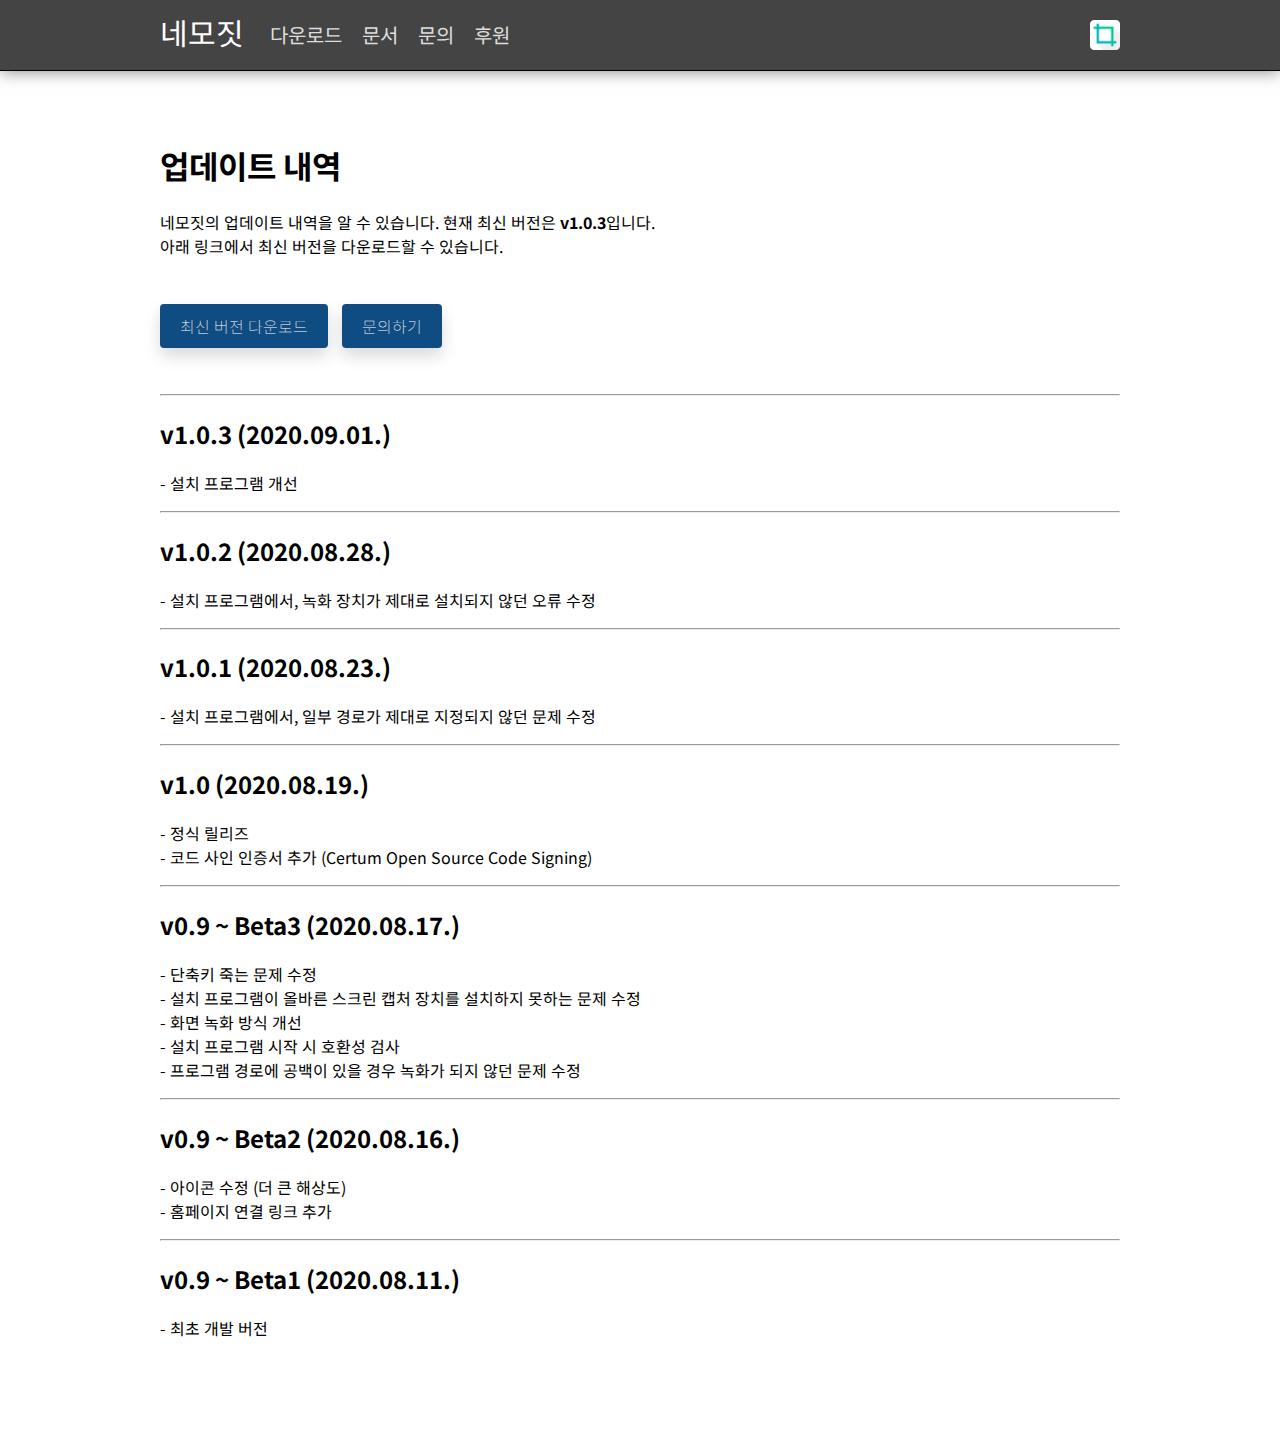
<file: history.html>
<!doctype html>
<html>

<head>
    <meta charset="UTF-8">
    <title>네모짓</title>
    <link rel="stylesheet" type="text/css" href="style.css">
    <link href="https://fonts.googleapis.com/css?family=Noto+Sans+KR:300&display=swap&subset=korean" rel="stylesheet">
    <meta name="viewport" content="width=device-width, initial-scale=1.0, user-scalable=no, maximum-scale=1.0, minimum-scale=1.0">

    <meta content="yes" name="apple-mobile-web-app-capable" />
    <meta content="minimum-scale=1.0, width=device-width, maximum-scale=1, user-scalable=no" name="viewport" />

    <link rel="shortcut icon" href="icon2.ico" type="image/x-icon">
    <link rel="icon" href="icon2.ico" type="image/x-icon">
    <link rel="apple-touch-icon-precomposed" href="icon2.ico" type="image/x-icon">


    <meta name="twitter:card" content="summary">

    <script type="application/ld+json">
        {
            "@context": "http://schema.org",
            "@type": "SoftwareApplication",
            "name": "네모짓",
            "image": "image.png",
            "url": "https://nemojit.github.io/",
            "author": {
                "@type": "Person",
                "name": "YUSA"
            },
            "applicationCategory": "screen recorder",
            "operatingSystem": "Windows 10",
            "requirements": ".NET Framework 4.7"
        }

    </script>

    <meta name="keywords" content="네모짓, 녹화 프로그램, 화면 녹화 프로그램, 스크린 녹화 프로그램">
    <meta name="description" content="네모짓: 누구에게나 열려있는 오픈소스 화면 녹화 프로그램">

    <meta property="og:locale" content="ko_KR">
    <meta property="og:type" content="website">
    <meta property="og:url" content="https://nemojit.github.io">
    <meta property="og:site_name" content="네모짓">
    <meta property="og:title" content="네모짓: 누구에게나 열려있는 오픈소스 화면 녹화 프로그램">
    <meta property="og:description" content="너무나 쉬운 화면 녹화 프로그램 '네모짓' 공식 사이트입니다.">
    <meta property="og:image" content="image.png">
    <meta property="og:image:width" content="250">
    <meta property="og:image:height" content="250">

    <script src="https://code.jquery.com/jquery-3.4.1.min.js"></script>
    <script type="text/javascript">
        $(document).ready(function() {
            $(".navbar .hidden").hide();
            $(".navbar .open").click(function(e) {
                $("ul", this).slideToggle(200);
            });
        });

    </script>
    <script type="text/javascript">
        $(function() {
            $(document).scroll(function(e) {
                $(".navbar .hidden").slideUp(200);
            });
        });

    </script>
    
    <!-- Global site tag (gtag.js) - Google Analytics -->
    <script async src="https://www.googletagmanager.com/gtag/js?id=UA-165840974-2"></script>
    <script>
        window.dataLayer = window.dataLayer || [];

        function gtag() {
            dataLayer.push(arguments);
        }
        gtag('js', new Date());
        gtag('config', 'UA-165840974-2');
    </script>
    
    <script data-ad-client="ca-pub-8300508428952123" async src="https://pagead2.googlesyndication.com/pagead/js/adsbygoogle.js"></script>
    
    
</head>

<body>
    <nav class="navbar">
        <div class="navContainer">
            <home><a href="https://nemojit.github.io">네모짓</a></home>
            <home class="other" style="float: right; margin-top: 5px;"><a href="https://tflow.co.kr" target="_blank"><img src="images/whitecapture.png" width="30px;"></a></home>
            <ul class="list">
                <li><a href="https://software.naver.com/software/summary.nhn?softwareId=GWS_003389" onclick="gtag('event', '네모짓', {'event_category': '다운로드'});">다운로드</a></li>
                <li class="open"><a href="javascript:">문서</a>
                    <ul class="hidden">
                        <li class="item"><a href="https://nemojit.github.io/documents">사용 설명</a></li>
                        <li class="item"><a href="https://nemojit.github.io/fix">문제 해결</a></li>
                        <li class="item"><a href="https://nemojit.github.io/faq">자주 묻는 질문</a></li>
                        <li class="item"><a href="https://nemojit.github.io/history">업데이트 내역</a></li>
                    </ul>
                </li>
                <li><a href="https://nemojit.github.io/contact">문의</a></li>
                <li><a href="https://nemojit.github.io/donate">후원</a></li>
            </ul>
        </div>
    </nav>
    <div class="docs">
        
        <h1>업데이트 내역</h1>
        
        <script async src="https://pagead2.googlesyndication.com/pagead/js/adsbygoogle.js"></script>
        <!-- 네모짓_반응형_1 -->
        <ins class="adsbygoogle" style="display:block" data-ad-client="ca-pub-8300508428952123" data-ad-slot="7000561078" data-ad-format="horizontal" data-full-width-responsive="true"></ins>
        <script>
            (adsbygoogle = window.adsbygoogle || []).push({});
        </script>

        <p>네모짓의 업데이트 내역을 알 수 있습니다. 현재 최신 버전은 <strong>v1.0.3</strong>입니다.<br>아래 링크에서 최신 버전을 다운로드할 수 있습니다.</p>
        <p>&nbsp;</p>


        <a href="https://software.naver.com/software/summary.nhn?softwareId=GWS_003389" class="btn" onclick="gtag('event', '네모짓', {'event_category': '다운로드'});">최신 버전 다운로드</a>
        <a href="https://nemojit.github.io/contact" class="btn">문의하기</a>
        <p>&nbsp;</p>
        <hr>
        <h2>v1.0.3 (2020.09.01.)</h2>
        <p>
        - 설치 프로그램 개선
        </p>
        <hr>
        <h2>v1.0.2 (2020.08.28.)</h2>
        <p>
        - 설치 프로그램에서, 녹화 장치가 제대로 설치되지 않던 오류 수정
        </p>
        <hr>
        <h2>v1.0.1 (2020.08.23.)</h2>
        <p>
        - 설치 프로그램에서, 일부 경로가 제대로 지정되지 않던 문제 수정
        </p>
        <hr>
        <h2>v1.0 (2020.08.19.)</h2>
        <p>
        - 정식 릴리즈<br>
        - 코드 사인 인증서 추가 (Certum Open Source Code Signing)
        </p>
        <hr>
        <h2>v0.9 ~ Beta3 (2020.08.17.)</h2>
        <p>
        - 단축키 죽는 문제 수정<br>
        - 설치 프로그램이 올바른 스크린 캡처 장치를 설치하지 못하는 문제 수정<br>
        - 화면 녹화 방식 개선<br>
        - 설치 프로그램 시작 시 호환성 검사<br>
        - 프로그램 경로에 공백이 있을 경우 녹화가 되지 않던 문제 수정
        </p>
        <hr>
        <h2>v0.9 ~ Beta2 (2020.08.16.)</h2>
        <p>
        - 아이콘 수정 (더 큰 해상도)<br>
        - 홈페이지 연결 링크 추가
        </p>
        <hr>
        <h2>v0.9 ~ Beta1 (2020.08.11.)</h2>
        <p>- 최초 개발 버전
        </p>
        
    </div>
</body>

</html>
</file>
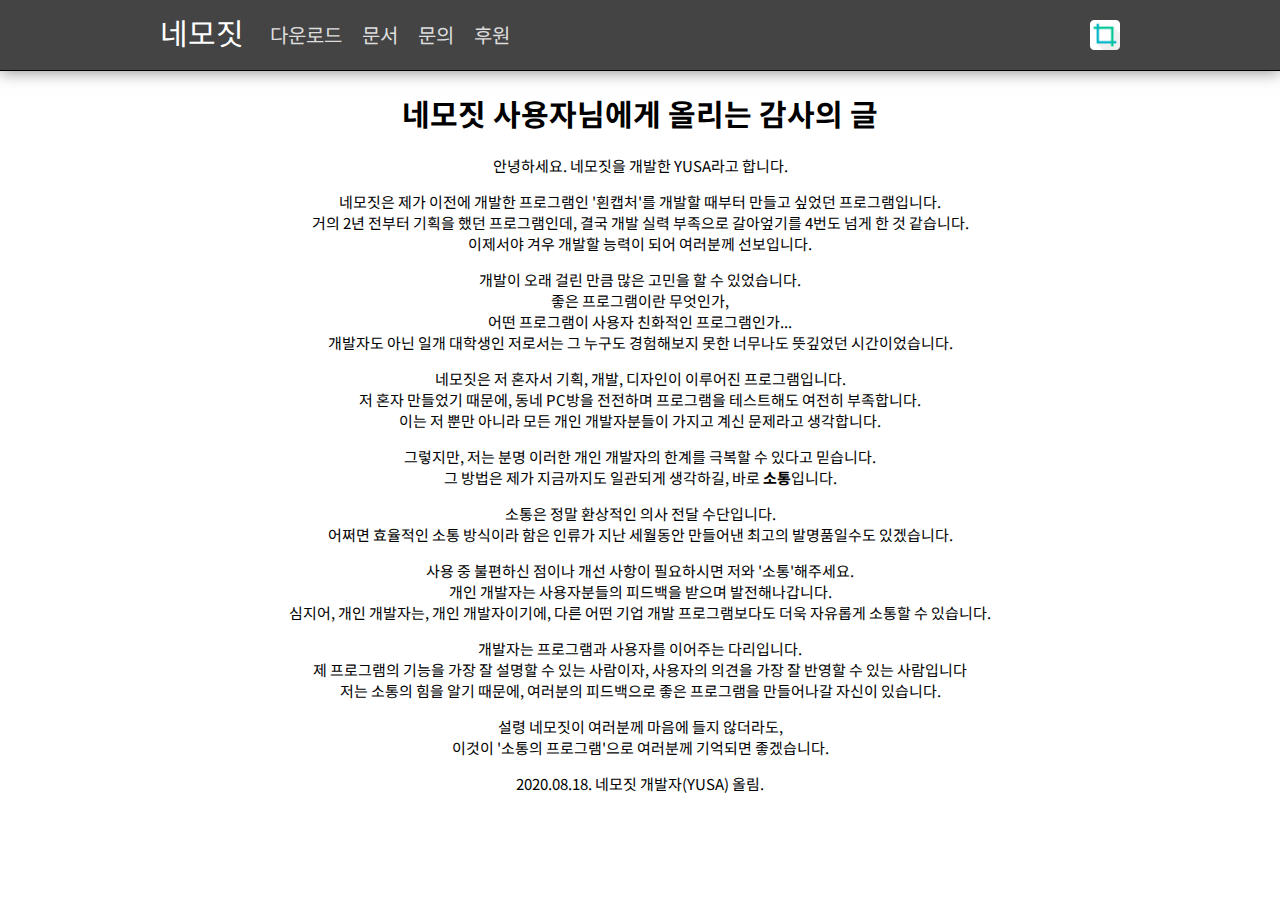
<file: thanks.html>
<!doctype html>
<html>

<head>
     <meta charset="UTF-8">
    <title>네모짓</title>
    <link rel="stylesheet" type="text/css" href="style.css">
    <link href="https://fonts.googleapis.com/css?family=Noto+Sans+KR:300&display=swap&subset=korean" rel="stylesheet">
    <meta name="viewport" content="width=device-width, initial-scale=1.0, user-scalable=no, maximum-scale=1.0, minimum-scale=1.0">

    <meta content="yes" name="apple-mobile-web-app-capable" />
    <meta content="minimum-scale=1.0, width=device-width, maximum-scale=1, user-scalable=no" name="viewport" />

    <link rel="shortcut icon" href="icon2.ico" type="image/x-icon">
    <link rel="icon" href="icon2.ico" type="image/x-icon">
    <link rel="apple-touch-icon-precomposed" href="icon2.ico" type="image/x-icon">


    <meta name="twitter:card" content="summary">

    <script type="application/ld+json">
        {
            "@context": "http://schema.org",
            "@type": "SoftwareApplication",
            "name": "네모짓",
            "image": "image.png",
            "url": "https://nemojit.github.io/",
            "author": {
                "@type": "Person",
                "name": "YUSA"
            },
            "applicationCategory": "screen recorder",
            "operatingSystem": "Windows 10",
            "requirements": ".NET Framework 4.7"
        }

    </script>

    <meta name="keywords" content="네모짓, 녹화 프로그램, 화면 녹화 프로그램, 스크린 녹화 프로그램">
    <meta name="description" content="네모짓: 누구에게나 열려있는 오픈소스 화면 녹화 프로그램">

    <meta property="og:locale" content="ko_KR">
    <meta property="og:type" content="website">
    <meta property="og:url" content="https://nemojit.github.io">
    <meta property="og:site_name" content="네모짓">
    <meta property="og:title" content="네모짓: 누구에게나 열려있는 오픈소스 화면 녹화 프로그램">
    <meta property="og:description" content="너무나 쉬운 화면 녹화 프로그램 '네모짓' 공식 사이트입니다.">
    <meta property="og:image" content="image.png">
    <meta property="og:image:width" content="250">
    <meta property="og:image:height" content="250">

    <script src="https://code.jquery.com/jquery-3.4.1.min.js"></script>
    <script type="text/javascript">
        $(document).ready(function() {
            $(".navbar .hidden").hide();
            $(".navbar .open").click(function(e) {
                $("ul", this).slideToggle(200);
            });
        });

    </script>
    <script type="text/javascript">
        $(function() {
            $(document).scroll(function(e) {
                $(".navbar .hidden").slideUp(200);
            });
        });

    </script>
    
    <!-- Global site tag (gtag.js) - Google Analytics -->
    <script async src="https://www.googletagmanager.com/gtag/js?id=UA-165840974-2"></script>
    <script>
        window.dataLayer = window.dataLayer || [];

        function gtag() {
            dataLayer.push(arguments);
        }
        gtag('js', new Date());
        gtag('config', 'UA-165840974-2');
    </script>
    
    <script data-ad-client="ca-pub-8300508428952123" async src="https://pagead2.googlesyndication.com/pagead/js/adsbygoogle.js"></script>
    
    
</head>

<body>
    <nav class="navbar">
        <div class="navContainer">
            <home><a href="https://nemojit.github.io">네모짓</a></home>
            <home class="other" style="float: right; margin-top: 5px;"><a href="https://tflow.co.kr" target="_blank"><img src="images/whitecapture.png" width="30px;"></a></home>
            <ul class="list">
                <li><a href="https://software.naver.com/software/summary.nhn?softwareId=GWS_003389" onclick="gtag('event', '네모짓', {'event_category': '다운로드'});">다운로드</a></li>
                <li class="open"><a href="javascript:">문서</a>
                    <ul class="hidden">
                        <li class="item"><a href="https://nemojit.github.io/documents">사용 설명</a></li>
                        <li class="item"><a href="https://nemojit.github.io/fix">문제 해결</a></li>
                        <li class="item"><a href="https://nemojit.github.io/faq">자주 묻는 질문</a></li>
                        <li class="item"><a href="https://nemojit.github.io/history">업데이트 내역</a></li>
                    </ul>
                </li>
                <li><a href="https://nemojit.github.io/contact">문의</a></li>
                <li><a href="https://nemojit.github.io/donate">후원</a></li>
            </ul>
        </div>
    </nav>
    <div class="center">
        <h1>네모짓 사용자님에게 올리는 감사의 글</h1>

        <p>안녕하세요. 네모짓을 개발한 YUSA라고 합니다.</p>

        <p>네모짓은 제가 이전에 개발한 프로그램인 '흰캡처'를 개발할 때부터 만들고 싶었던 프로그램입니다.<br>
        
        거의 2년 전부터 기획을 했던 프로그램인데, 결국 개발 실력 부족으로 갈아엎기를 4번도 넘게 한 것 같습니다.<br>
        
        이제서야 겨우 개발할 능력이 되어 여러분께 선보입니다.</p>
        
        <p>개발이 오래 걸린 만큼 많은 고민을 할 수 있었습니다.<br>
        
        좋은 프로그램이란 무엇인가,<br>
        
        어떤 프로그램이 사용자 친화적인 프로그램인가...<br>
        
        개발자도 아닌 일개 대학생인 저로서는 그 누구도 경험해보지 못한 너무나도 뜻깊었던 시간이었습니다.</p>
        
        <p>네모짓은 저 혼자서 기획, 개발, 디자인이 이루어진 프로그램입니다.<br>저 혼자 만들었기 때문에, 동네 PC방을 전전하며 프로그램을 테스트해도 여전히 부족합니다.<br>이는 저 뿐만 아니라 모든 개인 개발자분들이 가지고 계신 문제라고 생각합니다.</p>
        
        <p>그렇지만, 저는 분명 이러한 개인 개발자의 한계를 극복할 수 있다고 믿습니다.<br>
        
        그 방법은 제가 지금까지도 일관되게 생각하길, 바로 <strong>소통</strong>입니다.</p>
        
        <p>소통은 정말 환상적인 의사 전달 수단입니다.<br>
        
        어쩌면 효율적인 소통 방식이라 함은 인류가 지난 세월동안 만들어낸 최고의 발명품일수도 있겠습니다.</p>
        
        <p>사용 중 불편하신 점이나 개선 사항이 필요하시면 저와 '소통'해주세요.<br>
        
        개인 개발자는 사용자분들의 피드백을 받으며 발전해나갑니다.<br>
        
        심지어, 개인 개발자는, 개인 개발자이기에, 다른 어떤 기업 개발 프로그램보다도 더욱 자유롭게 소통할 수 있습니다.</p>
        
        <p>개발자는 프로그램과 사용자를 이어주는 다리입니다.<br>
        
        제 프로그램의 기능을 가장 잘 설명할 수 있는 사람이자, 사용자의 의견을 가장 잘 반영할 수 있는 사람입니다<br>
        
        저는 소통의 힘을 알기 때문에, 여러분의 피드백으로 좋은 프로그램을 만들어나갈 자신이 있습니다.<br></p>
        
        <p>설령 네모짓이 여러분께 마음에 들지 않더라도,<br>이것이 '소통의 프로그램'으로 여러분께 기억되면 좋겠습니다.</p>
        
        <p>2020.08.18. 네모짓 개발자(YUSA) 올림.</p>
        <p>&nbsp;</p>
        
            <script async src="https://pagead2.googlesyndication.com/pagead/js/adsbygoogle.js"></script>
            <!-- 네모짓_반응형_1 -->
            <ins class="adsbygoogle" style="display:block" data-ad-client="ca-pub-8300508428952123" data-ad-slot="7000561078" data-ad-format="horizontal" data-full-width-responsive="true"></ins>
            <script>
                (adsbygoogle = window.adsbygoogle || []).push({});
            </script>
            
    </div>
</body>

</html>
</file>
<file: style.css>
html
{
    overflow-x: hidden;
    overflow-y: scroll;
    font-family: 'Noto Sans KR', sans-serif;
    -webkit-overflow-scrolling : touch;
}
    
body
{
    margin: 0px;
    width: 100%;
    height: 100%;
    overflow-x: hidden;
}

.navbar
{
    background-color: #444;
    color: #fff;
    height: 70px;
    width: 100%;
    border-bottom: 1px solid black;
    box-shadow: 0 0rem 1rem rgba(0,0,0,.5);
}

.navbar home
{
    display: inline-block;
    float: left;
    padding-top: 10px;
    font-size: 30px;
}

.navbar home a:link
{
    text-decoration: none;
    color: white;
}

.navbar home a:hover
{
    text-decoration: none;
    color: white;
}

.navbar home a:visited
{
    text-decoration: none;
    color: white;
}

.navbar ul
{
    margin-top: 0px;
    padding-top: 20px;
    font-size: 20px;
    margin-left: 60px;
}

.navbar ul li
{
    display: inline-block;
    padding-left: 10px;
    padding-right: 10px;
    float: left;
}

.navbar ul li a:link
{
    text-decoration: none;
    color: #ddd;
}

.navbar ul li a:visited
{
    text-decoration: none;
    color: #ddd;
}

.navbar ul li a:hover
{
    text-decoration: none;
    color: #fff;
}

.navbar ul li a home
{
    text-decoration: none;
    color: #fff;
    font-size: 25px;
}

.navbar .hidden
{
    position: absolute;
    margin-left: -10px;
    padding-left: 0px;
    padding-bottom: 10px;
    padding-top: 10px;
    display: none;
    background-color: #222;
    font-size: 18px;
    top: 70px;
    z-index: 99;
}

.navbar .hidden li
{
    clear: both !important;
    display: inline-block;
    color: black;
}


.navContainer
{
    width:960px;
    margin: 0 auto;
}

.container
{
    clear: inherit;
    width: 960px;
    margin-top: 50px;
    margin-left: auto;
    margin-right: auto;
}

.container .decription .btn
{
    background-color: #0F4C81;
    font-weight: 100;
    border-radius: .25rem;
    box-shadow: 0 .5rem 1rem rgba(0,0,0,.15);
    color: #fff;
    padding: 10px 20px 10px 20px;
    margin-right: 10px;
}

.container .decription .btn2
{
    background-color: white;
    font-weight: 100;
    border-radius: .25rem;
    box-shadow: 0 .5rem 1rem rgba(0,0,0,.15);
    color: #0f4c81 !important;
    padding: 10px 20px 10px 20px;
}


.container .decription
{
    width: 480px;
    float: left;
    margin: 0 auto;
}

.container .decription a:link
{
    text-decoration: none;
    color: #fff;
}

.container .decription a:hover
{
    background-color: #0E3C71;
    text-decoration: none;
    color: #fff;
    transition: background-color .15s ease-in-out;
}

.container .decription a:visited
{
    text-decoration: none;
    color: #fff;
}

.container .decription .check
{
    width: 400px;
    background-color: #444;
    font-weight: 100;
    border-radius: .25rem;
    box-shadow: 0 .5rem 1rem rgba(0,0,0,.15);
    color: #eee;
    padding: 10px 20px 10px 20px;
    margin-right: 10px;
}

.container .picture
{
    padding-top: 90px;
    margin: 0 auto;
    width: 480px;
    float: left;
}

.container .decription h1
{
    font-size: 72px;
    font-weight: 100;
    margin-bottom: 0px;
}

.container h3
{
    margin-bottom: 0px;
    margin-top: 0px;
}

.container p
{
    font-size: 15px;
}

.container .function h1
{
    margin-bottom: 0px;
}

.container .function div
{
    float: left;
    width: 300px;
    margin-right: 30px;
}

.container .function .row1col3
{
    float: left;
    width: 300px;
    margin-right: 0px;
}

.container .function .row2col3
{
    float: left;
    width: 300px;
    margin-right: 0px;
}

.center
{
    width: 960px;
    margin: 0 auto;
    text-align: center;
    font-size: 15px;
}

.docs
{
    width: 960px;
    margin: 0 auto;
    padding-top: 50px;
    padding-left: 20px;
    padding-right: 20px;
    word-break: break-all;
    padding-bottom: 100px;
}

.docs .btn
{
    background-color: #0F4C81;
    font-weight: 100;
    border-radius: .25rem;
    box-shadow: 0 .5rem 1rem rgba(0,0,0,.15);
    color: #fff;
    padding: 10px 20px 10px 20px;
    margin-right: 10px;
    text-decoration: none;
}

.docs .btn:hover
{
    background-color: #0E3C71;
    text-decoration: none;
    color: #fff;
    transition: background-color .15s ease-in-out;
}

.docs .btn a:link
{
    text-decoration: none;
    color: #fff;
}

.docs .btn a:visit
{
    text-decoration: none;
    color: #fff;
}


@media screen and (max-width: 960px)
{
    .navbar .other
    {
        display: none;
    }

    .navbar home
    {
        margin-left: 20px;
        margin-top: 5px;
        font-size: 25px;
    }
    
    .navbar
    {
        width: 100%;
    }
    
    .navbar ul
    {
        margin-top: 0px;
        padding-top: 25px;
        font-size: 15px;
        margin-left: 80px;
    }
    
    .navbar .hidden
    {
        width: 140px;
    }
    
    .navbar .navContainer
    {
        width: 100%;
    }
    
    .navbar ul
    {
        width: 280px;
    }
    
    .container
    {
        clear: both;
        width: 100%;
        width: 300px;
    }
    
    .container .decription
    {
        width: 100%;
        font-size: 10px;
        margin: 0 auto;
    }
    
    .container .decription p
    {
        
        font-size: 12px;
    }
    
    .container .decription h1
    {
        font-size: 48px;
    }
    
    .container .decription h3
    {
        font-size: 13px;
    }
    
    .container .decription .check
    {
        width: 260px;
        margin: 0 auto;
        font-size: 12px;
    }
    
    .container .picture
    {
        display: none;
    }
    
    .container .decription
    {
        text-align: center;
    }
    
    .container .function
    {
        clear: both;
        width: 300px;
        margin: 0 auto;
    }
    
    .center
    {
        width: calc(100% - 20px);
        margin-left: 10px;
        margin-right: 10px;
    }
    
    .docs
    {
        width: calc(100% - 40px);
        margin: 0;
        padding-top: 50px;
        padding-left: 20px;
        padding-right: 20px;
        word-break: break-all;
        padding-bottom: 100px;
    }
    
    .docs img
    {
        width: 100%;
    }

}
</file>
